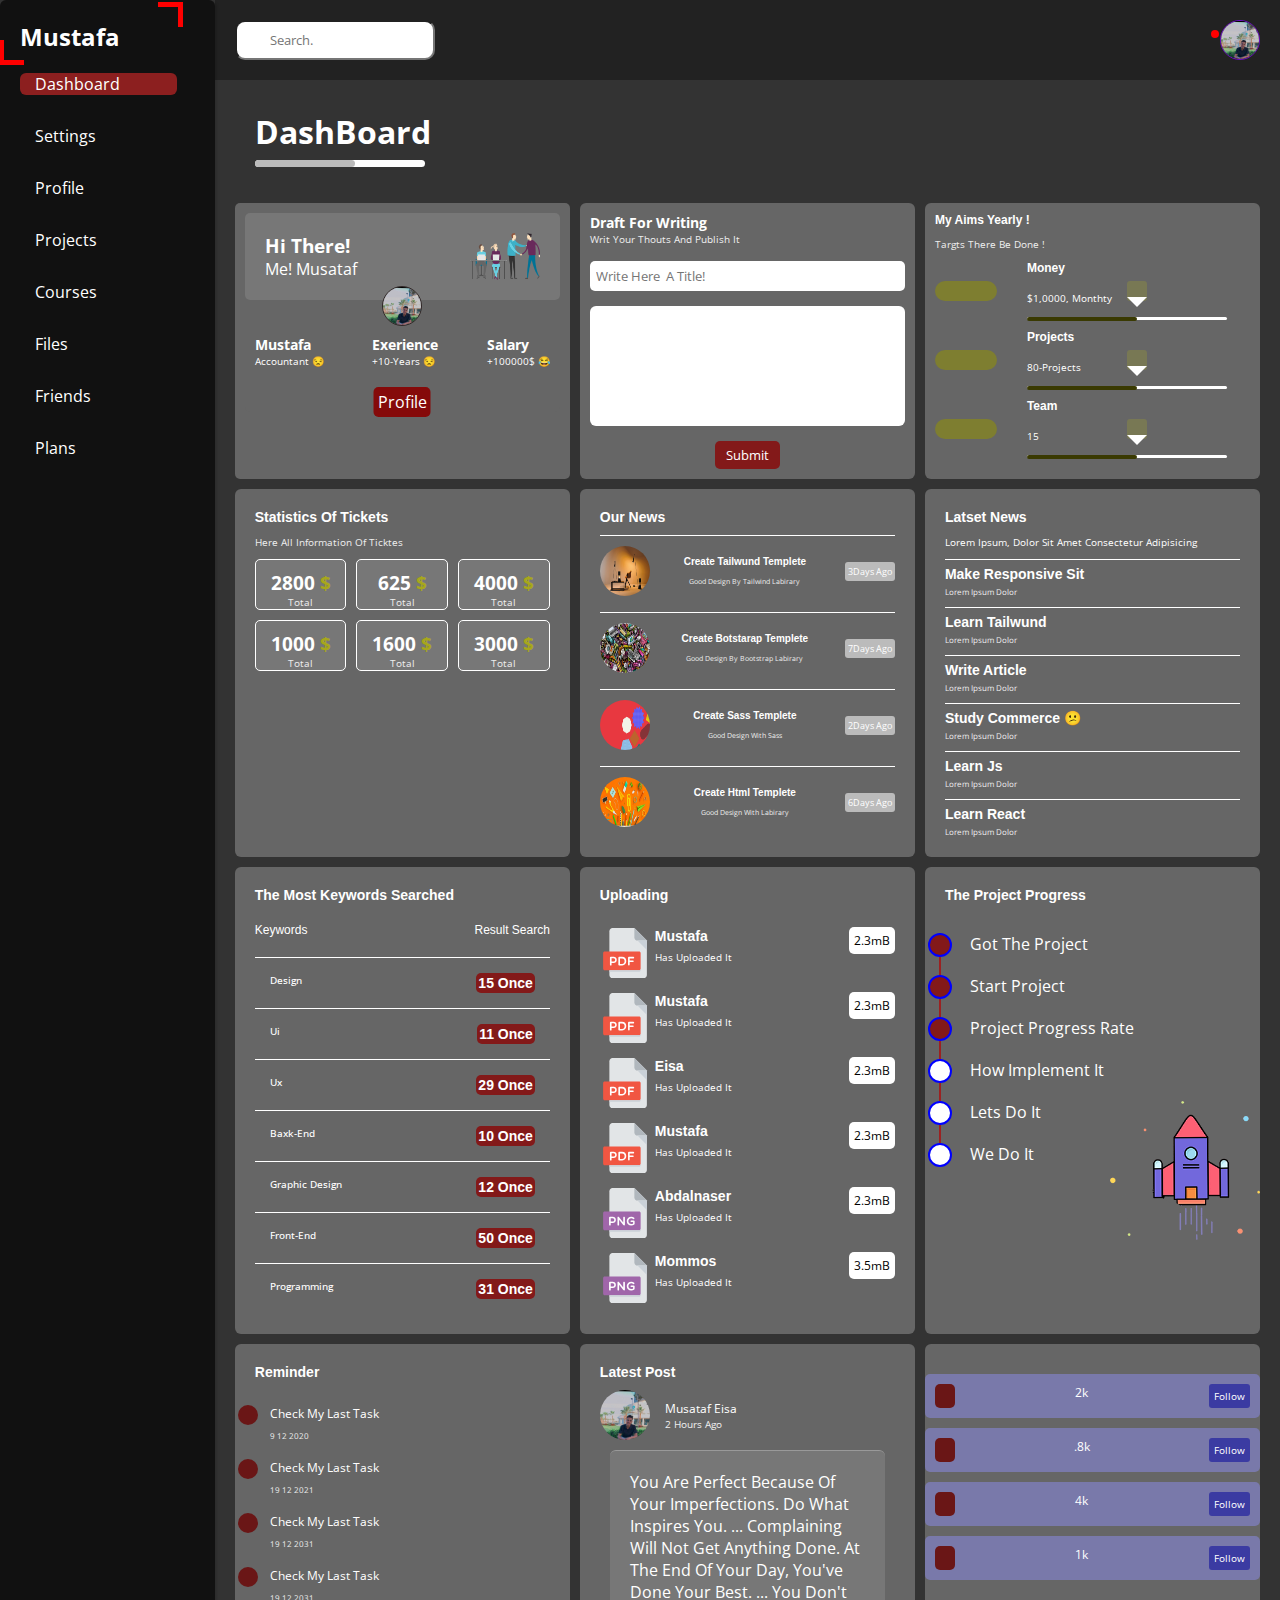
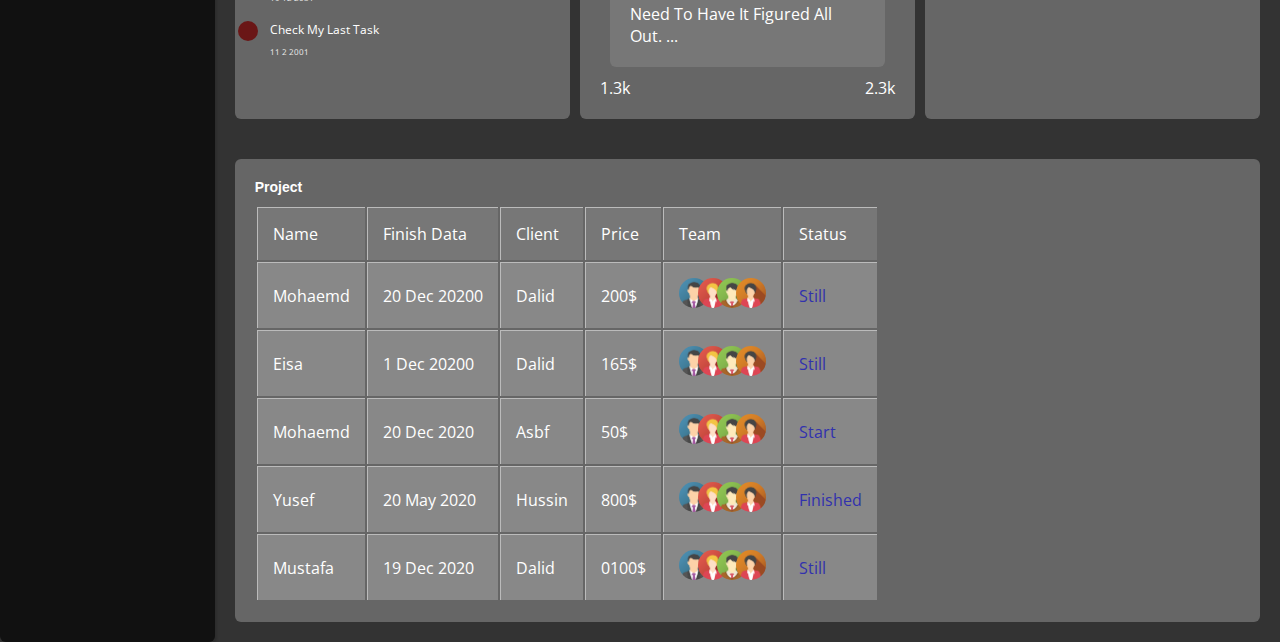
<file: index.html>
<!DOCTYPE html>
<html lang="en">
<head>
    <meta charset="UTF-8">
    <meta http-equiv="X-UA-Compatible" content="IE=edge">
    <meta name="viewport" content="width=device-width, initial-scale=1.0">
    <title>Dashboard</title>
    <link rel="stylesheet" href="https://cdnjs.cloudflare.com/ajax/libs/font-awesome/6.2.1/css/all.min.css" integrity="sha512-MV7K8+y+gLIBoVD59lQIYicR65iaqukzvf/nwasF0nqhPay5w/9lJmVM2hMDcnK1OnMGCdVK+iQrJ7lzPJQd1w==" crossorigin="anonymous" referrerpolicy="no-referrer" />
    <link rel="preconnect" href="https://fonts.googleapis.com">
    <link rel="preconnect" href="https://fonts.gstatic.com" crossorigin><link href="https://fonts.googleapis.com/css2?family=Open+Sans:ital,wght@0,300;0,400;0,500;0,600;0,700;0,800;1,300;1,400;1,500;1,600;1,700;1,800&display=swap" rel="stylesheet">


    <link rel="stylesheet" href="css/master.css">
    <link rel="stylesheet" href="css/style.css">
</head>
<body>
    <div class="main-page">
        <div class="left p-20 rad-6">
            <div class="logo">
                <h2>Mustafa</h2>
            </div>
            <div class="links">
                <ul>
                    <li class="active1">
                        <a href="index.html">
                            <i class="fa-sharp fa-solid fa-table-columns"></i>
                            <span>Dashboard</span>
                        </a>
                    </li>
                    <li class="active">
                        <a href="settings.html">
                            <i class="fa-solid fa-gear"></i>
                            <span>Settings</span>
                        </a>
                    </li>
                    <li class="active">
                        <a href="profile.html">
                            <i class="fa-solid fa-user"></i>
                            <span>Profile</span>
                        </a>
                    </li>
                    <li class="active">
                        <a href="project.html">

                            <i class="fa-solid fa-diagram-project"></i>                    
                                    <span>Projects</span>
                        </a>
                    </li>
                    <li class="active">
                        <a href="courses.html">
                            <i class="fa-brands fa-discourse"></i>                    
                                    <span>Courses</span>
                        </a>
                    </li>
                    <li class="active">
                        <a href="friends.html">
                            <i class="fa-solid fa-file"></i>
                            <span>Files</span>
                        </a>
                    </li>
                    <li class="active">
                        <a href="index.html">
                            <i class="fa-sharp fa-solid fa-user-group"></i>
                            <span>Friends</span>
                        </a>
                    </li>
                    <li class="active">
                        <a href="index.html">
                            <i class="fa-sharp fa-solid fa-sheet-plastic"></i>
                            <span>Plans</span>
                        </a>
                    </li>

                </ul>
            </div>
        </div>
        <!-- content side                                               ........ -->

        <div class="right ">

            <div class="header">
                <div class="content flex-between full-width">
                    <div class="search-section">
                        <input type="text" placeholder=" search.">
                        <i class="fa-sharp fa-solid fa-magnifying-glass"></i>
                    </div>
                    <div class="noti">
                        <i class="fa-solid fa-comment"></i>
                        <img src="./my img.jpg" alt=""  style="width:40px; height:40px; border: radious 5px; border: 1px solid rgb(109, 11, 200); border-radius: 50%;">
                    </div>
                </div>
            </div>
            <div class="h1">
                <h1>DashBoard</h1>
            </div>
            <div class="grid">
                <div class="item-1">
              <div class="welcome-dashboard">
                <div class="welcome-title">
                <h3>hi there!</h3>
                <p>me! Musataf</p>
                </div>
                <img src="./imgs/welcome.png" alt="">
              </div> 
              <div class="inf">
                <div class="item-inf">
                    <h4>mustafa</h4>
                    <span>accountant &#x1F612;</span>
                </div>
                <div class="item-inf">
                    <h4>exerience</h4>
                    <span>+10-years &#x1F612;</span>
                </div>
                <div class="item-inf">
                    <h4>salary</h4>
                    <span>+100000$ &#128514;</span>
                </div>
                <div class="profile-button">
                    <a href="profile.index">Profile</a>
                </div>
                <div class="img">
                    <img src="./my img.jpg" alt="">
                </div>
              </div>
            </div>
            <!--        input      ..texterea                                                 ........................... -->
            <div class="draft">
                <div class="draft-inf">
                    <h3>Draft for writing</h3>
                    <p>writ your thouts and publish it</p>
                </div>
                <div class="input">
                <input type="text"  class="write" placeholder="write here  a title!">
                <textarea name="" ></textarea>




                    <input type="submit" class="submit">
            </div>

            
        </div>
        <div class="targts">
            <h5> My aims yearly !</h5>
            <p>targts there be done !</p>
            <div class="targets-content">
                <div class="target-flex">
                    <div class="icon">
                        <i class="fa-sharp fa-solid fa-dollar-sign"></i>
                    </div>
                    <div class="conten-oficon">
                        <h5 class="mus">money</h5>
                        <span class="span-pad">$1,0000, monthty</span>
                        <span class="level"></span>
                        <span class="level-sup"></span>
                    </div>
                </div >
                <div class="target-flex">
                    <div class="icon">
                        <i class="fa-solid fa-diagram-project"></i>
                    </div>
                    <div class="conten-oficon">
                        <h5 class="mus">projects</h5>
                        <span class="span-pad">80-projects</span>
                        <span class="level"></span>
                        <span class="level-sup"></span>
                    </div>
                </div >
                <div class="target-flex">
                    <div class="icon">
                        <i class="fa-solid fa-user-plus"></i>
                    </div>
                    <div class="conten-oficon">
                        <h5 class="mus">team</h5>
                        <span class="span-pad">15</span>
                        <span class="level"></span>
                        <span class="level-sup"></span>
                    </div>
                </div >
            </div>
        </div>
          <div class="tickets">
            <h5>statistics of tickets</h5>
            <p>here all information of ticktes</p>
            <div class="tickets-grid">
                <div class="ticktes-grid-content">
                    <i class="fa-solid fa-ticket-simple"></i>
                    <h3>2800 <span>$</span></h3>
                    <p>total</p>
                </div>
                <div class="ticktes-grid-content">
                    <i class="fa-solid fa-ticket-simple"></i>
                    <h3>625 <span>$</span></h3>
                    <p>total</p>
                </div>
                <div class="ticktes-grid-content">
                    <i class="fa-solid fa-ticket-simple"></i>
                    <h3>4000 <span>$</span></h3>
                    <p>total</p>
                </div>
                <div class="ticktes-grid-content">
                    <i class="fa-sharp fa-solid fa-plane"></i>
                    <h3>1000 <span>$</span></h3>
                    <p>total</p>
                </div>  <div class="ticktes-grid-content">
                    <i class="fa-solid fa-ticket"></i>
                    <h3>1600 <span>$</span></h3>
                    <p>total</p>
                </div>  <div class="ticktes-grid-content">
                    <i class="fa-solid fa-ticket"></i>
                    <h3>3000 <span>$</span></h3>
                    <p>total</p>
                </div>
                

            </div>
          </div>
          <div class="news">
            <h5>our news</h5>
            <div class="news-grid">
            <div class="news-flex">
                <img src="./imgs/news-01.png" alt="">
                <div class="news-content">
                    <h5>create tailwund templete</h5>
                    <p>good design by tailwind labirary</p>
                </div>
                <span>3Days Ago</span>
            </div>
            <div class="news-flex">
                <img src="./imgs/news-04.png " alt="">
                <div class="news-content">
                    <h5>create botstarap templete</h5>
                    <p>good design by bootstrap labirary</p>
                </div>
                <span>7Days Ago</span>
            </div>
            <div class="news-flex">
                <img src="./imgs/news-03.png" alt="">
                <div class="news-content">
                    <h5>create sass templete</h5>
                    <p>good design with sass</p>
                </div>
                <span>2Days Ago</span>
            </div>
            <div class="news-flex">
                <img src="./imgs/news-02.png" alt="">
                <div class="news-content">
                    <h5>create html templete</h5>
                    <p>good design with labirary</p>
                </div>
                <span>6Days Ago</span>
            </div>
            </div>
          </div>
          <div class="tasks">
            <h5>latset news</h5>
            <p>Lorem ipsum, dolor sit amet consectetur adipisicing</p>
            <div class="tasks-grid">
                <div class="tasks-flex">
                    <div class="tasks-inf">
                        <h5>
                            make responsive sit
                        </h5>
                        <p>Lorem ipsum dolor </p>
                    </div>
                    <i class="fa-sharp fa-solid fa-trash"></i>
                </div>
                <div class="tasks-flex">
                    <div class="tasks-inf">
                        <h5>
                            learn tailwund
                        </h5>
                        <p>Lorem ipsum dolor </p>
                    </div>
                    <i class="fa-sharp fa-solid fa-trash"></i>
                </div>
                <div class="tasks-flex">
                    <div class="tasks-inf">
                        <h5>
                            write article
                        </h5>
                        <p>Lorem ipsum dolor </p>
                    </div>
                    <i class="fa-sharp fa-solid fa-trash"></i>
                </div>
                <div class="tasks-flex">
                    <div class="tasks-inf">
                        <h5>
                            study commerce &#128533;
                        </h5>
                        <p>Lorem ipsum dolor </p>
                    </div>
                    <i class="fa-sharp fa-solid fa-trash"></i>
                </div>
                <div class="tasks-flex">
                    <div class="tasks-inf">
                        <h5>
                        learn js
                        </h5>
                        <p>Lorem ipsum dolor </p>
                    </div>
                    <i class="fa-sharp fa-solid fa-trash"></i>
                </div>
                <div class="tasks-flex">
                    <div class="tasks-inf">
                        <h5>
                              learn react
                        </h5>
                        <p>Lorem ipsum dolor </p>
                    </div>
                    <i class="fa-sharp fa-solid fa-trash"></i>
                </div>

            </div>
          </div>
          <div class="search">
            <h5>
                the most keywords searched
            </h5>
            <div class="search-flex1">
                <span>keywords</span>
                <span>result search</span>
            </div>
            <div class="search-flex2">
                <span>design</span>
                <h5>15 once</h5>
            </div>
            <div class="search-flex2">
                <span>ui</span>
                <h5>11 once</h5>
            </div>
            <div class="search-flex2">
                <span>ux</span>
                <h5>29 once</h5>
            </div>
            <div class="search-flex2">
                <span>baxk-end</span>
                <h5>10 once</h5>
            </div>
            <div class="search-flex2">
                <span>graphic design</span>
                <h5>12 once</h5>
            </div>
            <div class="search-flex2">
                <span>front-end</span>
                <h5>50 once</h5>
            </div>
            <div class="search-flex2">
                <span>programming</span>
                <h5>31 once</h5>
            </div>
          </div>
          <div class="upload">
            <h5>uploading</h5>
            <div class="upload-flex">
            <div class="img-upload">
                <img src="./imgs/pdf.svg" alt="">
                <div>
                <h5>mustafa </h5>
                <span>has uploaded it</span>

                </div>
            </div>

         <div class="spann">
                   <span>2.3mB</span>

        </div>
            </div>
            <div class="upload-flex">
                <div class="img-upload">
                    <img src="./imgs/pdf.svg" alt="">
                    <div>
                    <h5>mustafa </h5>
                    <span>has uploaded it</span>
    
                    </div>
                </div>
    
             <div class="spann">
                       <span>2.3mB</span>
    
            </div>
                </div>
                <div class="upload-flex">
                    <div class="img-upload">
                        <img src="./imgs/pdf.svg" alt="">
                        <div>
                        <h5>Eisa </h5>
                        <span>has uploaded it</span>
        
                        </div>
                    </div>
        
                 <div class="spann">
                           <span>2.3mB</span>
        
                </div>
                    </div>
                    <div class="upload-flex">
                        <div class="img-upload">
                            <img src="./imgs/pdf.svg" alt="">
                            <div>
                            <h5>mustafa </h5>
                            <span>has uploaded it</span>
            
                            </div>
                        </div>
            
                     <div class="spann">
                               <span>2.3mB</span>
            
                    </div>
                        </div>
                        <div class="upload-flex">
                            <div class="img-upload">
                                <img src="./imgs/png.svg" alt="">
                                <div>
                                <h5>abdalnaser </h5>
                                <span>has uploaded it</span>
                
                                </div>
                            </div>
                
                         <div class="spann">
                                   <span>2.3mB</span>
                
                        </div>
                            </div>
                            <div class="upload-flex">
                                <div class="img-upload">
                                    <img src="./imgs/png.svg" alt="">
                                    <div>
                                    <h5>mommos</h5>
                                    <span>has uploaded it</span>
                    
                                    </div>
                                </div>
                    
                             <div class="spann">
                                       <span>3.5mB</span>
                    
                            </div>
                                </div>
          </div>
          <!-- .................................................. -->
          <div class="project">
            <h5>the project progress</h5>
            <ul>
                <li class="current">got the project</li>
                <li class="current">start project</li>
                <li class="current">project progress rate</li>
                <li class="done">how implement it</li>
                <li class="done">lets do it</li>
                <li class="done">we do it</li>

            </ul>
            <img src="./imgs/project.png" alt="">
          </div>
          <div class="reminder">
            <h5>reminder</h5>
            <ul>
                <li>
                       <span class="reminder-span"></span>
                       <div>
                        <p>check my last task</p>
                        <span>9 12 2020</span>
                       </div>
            </li>
            <li>
                <span class="reminder-span"></span>
                <div>
                 <p>check my last task</p>
                 <span>19 12 2021</span>
                </div>
     </li>
     <li>
        <span class="reminder-span"></span>
        <div>
         <p>check my last task</p>
         <span>19 12 2031</span>
        </div>
</li>
<li>
    <span class="reminder-span"></span>
    <div>
     <p>check my last task</p>
     <span>19 12 2031</span>
    </div>
</li>
<li>
    <span class="reminder-span"></span>
    <div>
     <p>check my last task</p>
     <span>11 2 2001</span>
    </div>
</li>

        </ul>
          </div>
          <div class="post">
            <h5>latest post</h5>
            <div class="post-head">
                <img src="./my img.jpg" alt="">
                <div class="post-inf">
                    <span>Musataf Eisa</span>
                    <p> 2 hours ago</p>
                </div>
            </div>
            <p class="post-pargraph">
                You are perfect because of your imperfections.
Do what inspires you. ...
Complaining will not get anything done.
At the end of your day, you've done your best. ...
You don't need to have it figured all out. ... 
            </p>
            <div class=" gray-background">
             <div>
                <i class="fa-solid fa-heart"></i>
                <span>1.3k</span>
             </div>
             <div>
                <i class="fa-solid fa-comment"></i>
                <span>2.3k</span>
             </div>
            </div>
          </div>
          <div class="media">
            <div class="item facebook">
                <i class="fa-brands fa-facebook"></i>
                <span>2k</span>
                <a href="#">follow</a>
            </div>
            <div class="item facebook">
                <i class="fa-brands fa-twitter"></i>
                <span>.8k</span>
                <a href="#">follow</a>
            </div>
            <div class="item facebook">
                <i class="fa-brands fa-youtube"></i>
                <span>4k</span>
                <a href="#">follow</a>
            </div>
            <div class="item facebook">
                <i class="fa-brands fa-linkedin"></i>
                <span>1k</span>
                <a href="#">follow</a>
            </div>
          </div>
          
    </div>
    <!-- table -->
    <div class="project-table">
        <h5>project</h5>
        <table>
            <thead>
                <tr>
                    <td>name</td>
                    <td>finish data</td>
                    <td>client</td>
                    <td>price</td>
                    <td>team</td>
                    <td>status</td>

                </tr>
            </thead>
            <tbody>
                <tr>
                    <td>mohaemd</td>
                    <td>20 dec 20200</td>
                    <td>dalid</td>
                    <td>200$</td>
                    <td>
                        <img src="./imgs/team-01.png" alt="">
                        <img src="./imgs/team-05.png" alt="">
                        <img src="./imgs/team-03.png" alt="">
                        <img src="./imgs/team-04.png" alt="">
                    </td>
                    <td class="stauts"> still</td>
                </tr>
                <tr>
                    <td>Eisa</td>
                    <td>1 dec 20200</td>
                    <td>dalid</td>
                    <td>165$</td>
                    <td >
                        <img src="./imgs/team-01.png" alt="">
                        <img src="./imgs/team-05.png" alt="">
                        <img src="./imgs/team-03.png" alt="">
                        <img src="./imgs/team-04.png" alt="">
                    </td>
                    <td class="stauts"> still</td>
                </tr>
                <tr>
                    <td>mohaemd</td>
                    <td>20 dec 2020</td>
                    <td>asbf</td>
                    <td>50$</td>
                    <td>
                        <img src="./imgs/team-01.png" alt="">
                        <img src="./imgs/team-05.png" alt="">
                        <img src="./imgs/team-03.png" alt="">
                        <img src="./imgs/team-04.png" alt="">
                    </td>
                    <td class="stauts"> start</td>
                </tr>
                <tr>
                    <td>yusef</td>
                    <td>20 may 2020</td>
                    <td>hussin</td>
                    <td>800$</td>
                    <td>
                        <img src="./imgs/team-01.png" alt="">
                        <img src="./imgs/team-05.png" alt="">
                        <img src="./imgs/team-03.png" alt="">
                        <img src="./imgs/team-04.png" alt="">
                    </td>
                    <td class="stauts"> finished</td>
                </tr>
                <tr>
                    <td>mustafa</td>
                    <td>19 dec 2020</td>
                    <td>dalid</td>
                    <td>0100$</td>
                    <td>
                        <img src="./imgs/team-01.png" alt="">
                        <img src="./imgs/team-05.png" alt="">
                        <img src="./imgs/team-03.png" alt="">
                        <img src="./imgs/team-04.png" alt="">
                    </td>
                    <td class="stauts"> still</td>
                </tr>
            </tbody>
        </table>
    </div>
        </div>
</body>
</html>
</file>
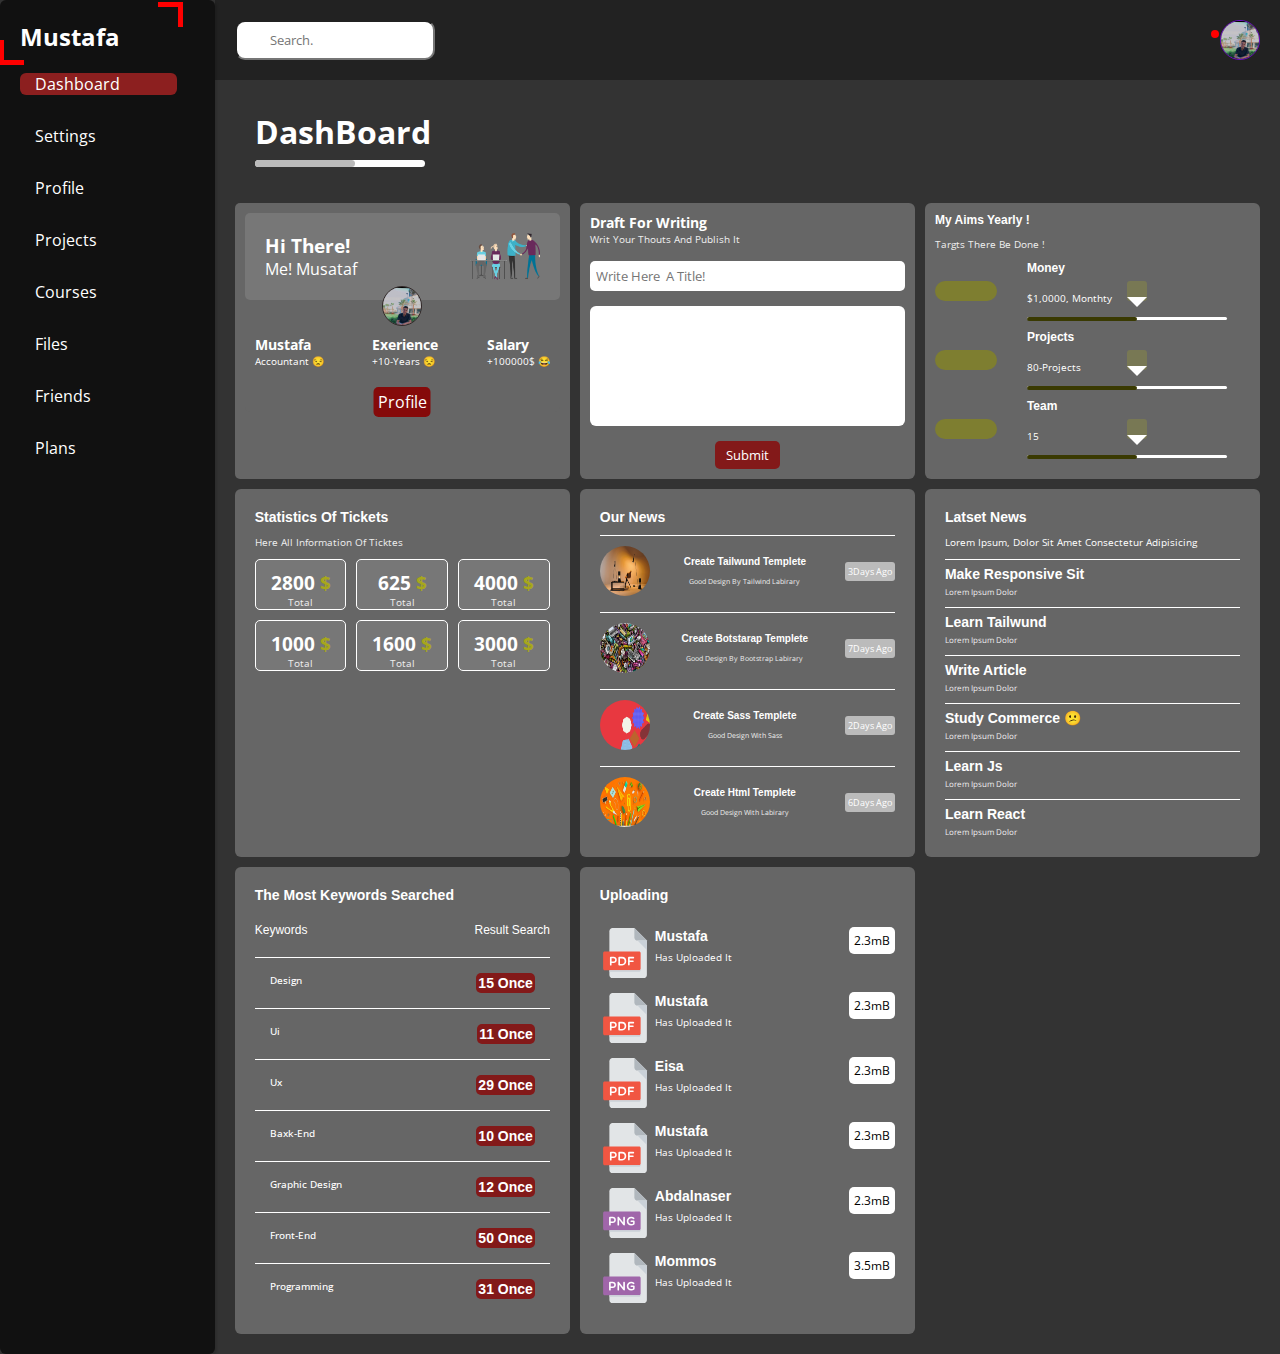
<file: dash-bord/index.html>
<!DOCTYPE html>
<html lang="en">
<head>
    <meta charset="UTF-8">
    <meta http-equiv="X-UA-Compatible" content="IE=edge">
    <meta name="viewport" content="width=device-width, initial-scale=1.0">
    <title>Dashboard</title>
    <link rel="stylesheet" href="https://cdnjs.cloudflare.com/ajax/libs/font-awesome/6.2.1/css/all.min.css" integrity="sha512-MV7K8+y+gLIBoVD59lQIYicR65iaqukzvf/nwasF0nqhPay5w/9lJmVM2hMDcnK1OnMGCdVK+iQrJ7lzPJQd1w==" crossorigin="anonymous" referrerpolicy="no-referrer" />
    <link rel="preconnect" href="https://fonts.googleapis.com">
    <link rel="preconnect" href="https://fonts.gstatic.com" crossorigin><link href="https://fonts.googleapis.com/css2?family=Open+Sans:ital,wght@0,300;0,400;0,500;0,600;0,700;0,800;1,300;1,400;1,500;1,600;1,700;1,800&display=swap" rel="stylesheet">


    <link rel="stylesheet" href="css/master.css">
    <link rel="stylesheet" href="css/style.css">
</head>
<body>
    <div class="main-page">
        <div class="left p-20 rad-6">
            <div class="logo">
                <h2>Mustafa</h2>
            </div>
            <div class="links">
                <ul>
                    <li class="active1">
                        <a href="index.html">
                            <i class="fa-sharp fa-solid fa-table-columns"></i>
                            <span>Dashboard</span>
                        </a>
                    </li>
                    <li class="active">
                        <a href="index.html">
                            <i class="fa-solid fa-gear"></i>
                            <span>Settings</span>
                        </a>
                    </li>
                    <li class="active">
                        <a href="index.html">
                            <i class="fa-solid fa-user"></i>
                            <span>Profile</span>
                        </a>
                    </li>
                    <li class="active">
                        <a href="index.html">

                            <i class="fa-solid fa-diagram-project"></i>                    
                                    <span>Projects</span>
                        </a>
                    </li>
                    <li class="active">
                        <a href="index.html">
                            <i class="fa-brands fa-discourse"></i>                    
                                    <span>Courses</span>
                        </a>
                    </li>
                    <li class="active">
                        <a href="index.html">
                            <i class="fa-solid fa-file"></i>
                            <span>Files</span>
                        </a>
                    </li>
                    <li class="active">
                        <a href="index.html">
                            <i class="fa-sharp fa-solid fa-user-group"></i>
                            <span>Friends</span>
                        </a>
                    </li>
                    <li class="active">
                        <a href="index.html">
                            <i class="fa-sharp fa-solid fa-sheet-plastic"></i>
                            <span>Plans</span>
                        </a>
                    </li>

                </ul>
            </div>
        </div>
        <!-- content side                                               ........ -->

        <div class="right ">

            <div class="header">
                <div class="content flex-between full-width">
                    <div class="search-section">
                        <input type="text" placeholder=" search.">
                        <i class="fa-sharp fa-solid fa-magnifying-glass"></i>
                    </div>
                    <div class="noti">
                        <i class="fa-solid fa-comment"></i>
                        <img src="./my img.jpg" alt=""  style="width:40px; height:40px; border: radious 5px; border: 1px solid rgb(109, 11, 200); border-radius: 50%;">
                    </div>
                </div>
            </div>
            <div class="h1">
                <h1>DashBoard</h1>
            </div>
            <div class="grid">
                <div class="item-1">
              <div class="welcome-dashboard">
                <div class="welcome-title">
                <h3>hi there!</h3>
                <p>me! Musataf</p>
                </div>
                <img src="./imgs/welcome.png" alt="">
              </div> 
              <div class="inf">
                <div class="item-inf">
                    <h4>mustafa</h4>
                    <span>accountant &#x1F612;</span>
                </div>
                <div class="item-inf">
                    <h4>exerience</h4>
                    <span>+10-years &#x1F612;</span>
                </div>
                <div class="item-inf">
                    <h4>salary</h4>
                    <span>+100000$ &#128514;</span>
                </div>
                <div class="profile-button">
                    <a href="profile.index">Profile</a>
                </div>
                <div class="img">
                    <img src="./my img.jpg" alt="">
                </div>
              </div>
            </div>
            <!--        input      ..texterea                                                 ........................... -->
            <div class="draft">
                <div class="draft-inf">
                    <h3>Draft for writing</h3>
                    <p>writ your thouts and publish it</p>
                </div>
                <div class="input">
                <input type="text"  class="write" placeholder="write here  a title!">
                <textarea name="" ></textarea>




                    <input type="submit" class="submit">
            </div>

            
        </div>
        <div class="targts">
            <h5> My aims yearly !</h5>
            <p>targts there be done !</p>
            <div class="targets-content">
                <div class="target-flex">
                    <div class="icon">
                        <i class="fa-sharp fa-solid fa-dollar-sign"></i>
                    </div>
                    <div class="conten-oficon">
                        <h5 class="mus">money</h5>
                        <span class="span-pad">$1,0000, monthty</span>
                        <span class="level"></span>
                        <span class="level-sup"></span>
                    </div>
                </div >
                <div class="target-flex">
                    <div class="icon">
                        <i class="fa-solid fa-diagram-project"></i>
                    </div>
                    <div class="conten-oficon">
                        <h5 class="mus">projects</h5>
                        <span class="span-pad">80-projects</span>
                        <span class="level"></span>
                        <span class="level-sup"></span>
                    </div>
                </div >
                <div class="target-flex">
                    <div class="icon">
                        <i class="fa-solid fa-user-plus"></i>
                    </div>
                    <div class="conten-oficon">
                        <h5 class="mus">team</h5>
                        <span class="span-pad">15</span>
                        <span class="level"></span>
                        <span class="level-sup"></span>
                    </div>
                </div >
            </div>
        </div>
          <div class="tickets">
            <h5>statistics of tickets</h5>
            <p>here all information of ticktes</p>
            <div class="tickets-grid">
                <div class="ticktes-grid-content">
                    <i class="fa-solid fa-ticket-simple"></i>
                    <h3>2800 <span>$</span></h3>
                    <p>total</p>
                </div>
                <div class="ticktes-grid-content">
                    <i class="fa-solid fa-ticket-simple"></i>
                    <h3>625 <span>$</span></h3>
                    <p>total</p>
                </div>
                <div class="ticktes-grid-content">
                    <i class="fa-solid fa-ticket-simple"></i>
                    <h3>4000 <span>$</span></h3>
                    <p>total</p>
                </div>
                <div class="ticktes-grid-content">
                    <i class="fa-sharp fa-solid fa-plane"></i>
                    <h3>1000 <span>$</span></h3>
                    <p>total</p>
                </div>  <div class="ticktes-grid-content">
                    <i class="fa-solid fa-ticket"></i>
                    <h3>1600 <span>$</span></h3>
                    <p>total</p>
                </div>  <div class="ticktes-grid-content">
                    <i class="fa-solid fa-ticket"></i>
                    <h3>3000 <span>$</span></h3>
                    <p>total</p>
                </div>
                

            </div>
          </div>
          <div class="news">
            <h5>our news</h5>
            <div class="news-grid">
            <div class="news-flex">
                <img src="./imgs/news-01.png" alt="">
                <div class="news-content">
                    <h5>create tailwund templete</h5>
                    <p>good design by tailwind labirary</p>
                </div>
                <span>3Days Ago</span>
            </div>
            <div class="news-flex">
                <img src="./imgs/news-04.png " alt="">
                <div class="news-content">
                    <h5>create botstarap templete</h5>
                    <p>good design by bootstrap labirary</p>
                </div>
                <span>7Days Ago</span>
            </div>
            <div class="news-flex">
                <img src="./imgs/news-03.png" alt="">
                <div class="news-content">
                    <h5>create sass templete</h5>
                    <p>good design with sass</p>
                </div>
                <span>2Days Ago</span>
            </div>
            <div class="news-flex">
                <img src="./imgs/news-02.png" alt="">
                <div class="news-content">
                    <h5>create html templete</h5>
                    <p>good design with labirary</p>
                </div>
                <span>6Days Ago</span>
            </div>
            </div>
          </div>
          <div class="tasks">
            <h5>latset news</h5>
            <p>Lorem ipsum, dolor sit amet consectetur adipisicing</p>
            <div class="tasks-grid">
                <div class="tasks-flex">
                    <div class="tasks-inf">
                        <h5>
                            make responsive sit
                        </h5>
                        <p>Lorem ipsum dolor </p>
                    </div>
                    <i class="fa-sharp fa-solid fa-trash"></i>
                </div>
                <div class="tasks-flex">
                    <div class="tasks-inf">
                        <h5>
                            learn tailwund
                        </h5>
                        <p>Lorem ipsum dolor </p>
                    </div>
                    <i class="fa-sharp fa-solid fa-trash"></i>
                </div>
                <div class="tasks-flex">
                    <div class="tasks-inf">
                        <h5>
                            write article
                        </h5>
                        <p>Lorem ipsum dolor </p>
                    </div>
                    <i class="fa-sharp fa-solid fa-trash"></i>
                </div>
                <div class="tasks-flex">
                    <div class="tasks-inf">
                        <h5>
                            study commerce &#128533;
                        </h5>
                        <p>Lorem ipsum dolor </p>
                    </div>
                    <i class="fa-sharp fa-solid fa-trash"></i>
                </div>
                <div class="tasks-flex">
                    <div class="tasks-inf">
                        <h5>
                        learn js
                        </h5>
                        <p>Lorem ipsum dolor </p>
                    </div>
                    <i class="fa-sharp fa-solid fa-trash"></i>
                </div>
                <div class="tasks-flex">
                    <div class="tasks-inf">
                        <h5>
                              learn react
                        </h5>
                        <p>Lorem ipsum dolor </p>
                    </div>
                    <i class="fa-sharp fa-solid fa-trash"></i>
                </div>

            </div>
          </div>
          <div class="search">
            <h5>
                the most keywords searched
            </h5>
            <div class="search-flex1">
                <span>keywords</span>
                <span>result search</span>
            </div>
            <div class="search-flex2">
                <span>design</span>
                <h5>15 once</h5>
            </div>
            <div class="search-flex2">
                <span>ui</span>
                <h5>11 once</h5>
            </div>
            <div class="search-flex2">
                <span>ux</span>
                <h5>29 once</h5>
            </div>
            <div class="search-flex2">
                <span>baxk-end</span>
                <h5>10 once</h5>
            </div>
            <div class="search-flex2">
                <span>graphic design</span>
                <h5>12 once</h5>
            </div>
            <div class="search-flex2">
                <span>front-end</span>
                <h5>50 once</h5>
            </div>
            <div class="search-flex2">
                <span>programming</span>
                <h5>31 once</h5>
            </div>
          </div>
          <div class="upload">
            <h5>uploading</h5>
            <div class="upload-flex">
            <div class="img-upload">
                <img src="./imgs/pdf.svg" alt="">
                <div>
                <h5>mustafa </h5>
                <span>has uploaded it</span>

                </div>
            </div>

         <div class="spann">
                   <span>2.3mB</span>

        </div>
            </div>
            <div class="upload-flex">
                <div class="img-upload">
                    <img src="./imgs/pdf.svg" alt="">
                    <div>
                    <h5>mustafa </h5>
                    <span>has uploaded it</span>
    
                    </div>
                </div>
    
             <div class="spann">
                       <span>2.3mB</span>
    
            </div>
                </div>
                <div class="upload-flex">
                    <div class="img-upload">
                        <img src="./imgs/pdf.svg" alt="">
                        <div>
                        <h5>Eisa </h5>
                        <span>has uploaded it</span>
        
                        </div>
                    </div>
        
                 <div class="spann">
                           <span>2.3mB</span>
        
                </div>
                    </div>
                    <div class="upload-flex">
                        <div class="img-upload">
                            <img src="./imgs/pdf.svg" alt="">
                            <div>
                            <h5>mustafa </h5>
                            <span>has uploaded it</span>
            
                            </div>
                        </div>
            
                     <div class="spann">
                               <span>2.3mB</span>
            
                    </div>
                        </div>
                        <div class="upload-flex">
                            <div class="img-upload">
                                <img src="./imgs/png.svg" alt="">
                                <div>
                                <h5>abdalnaser </h5>
                                <span>has uploaded it</span>
                
                                </div>
                            </div>
                
                         <div class="spann">
                                   <span>2.3mB</span>
                
                        </div>
                            </div>
                            <div class="upload-flex">
                                <div class="img-upload">
                                    <img src="./imgs/png.svg" alt="">
                                    <div>
                                    <h5>mommos</h5>
                                    <span>has uploaded it</span>
                    
                                    </div>
                                </div>
                    
                             <div class="spann">
                                       <span>3.5mB</span>
                    
                            </div>
                                </div>
          </div>
    </div>
        </div>
</body>
</html>
</file>
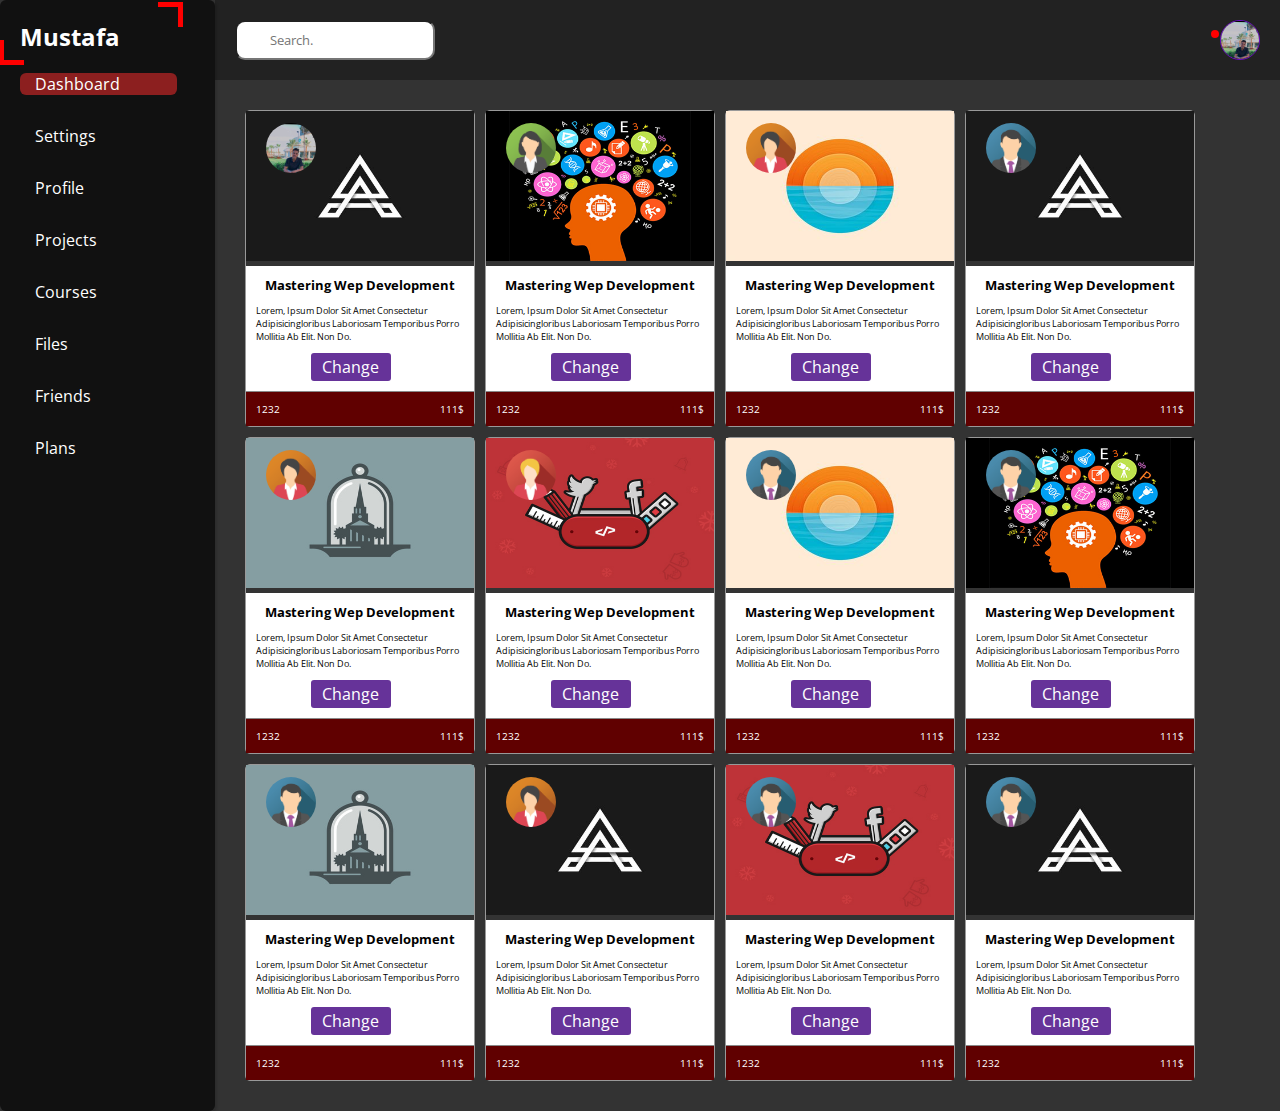
<file: courses.html>
<!DOCTYPE html>
<html lang="en">
<head>
    <meta charset="UTF-8">
    <meta http-equiv="X-UA-Compatible" content="IE=edge">
    <meta name="viewport" content="width=device-width, initial-scale=1.0">
    <title>Dashboard</title>
    <link rel="stylesheet" href="https://cdnjs.cloudflare.com/ajax/libs/font-awesome/6.2.1/css/all.min.css" integrity="sha512-MV7K8+y+gLIBoVD59lQIYicR65iaqukzvf/nwasF0nqhPay5w/9lJmVM2hMDcnK1OnMGCdVK+iQrJ7lzPJQd1w==" crossorigin="anonymous" referrerpolicy="no-referrer" />
    <link rel="preconnect" href="https://fonts.googleapis.com">
    <link rel="preconnect" href="https://fonts.gstatic.com" crossorigin><link href="https://fonts.googleapis.com/css2?family=Open+Sans:ital,wght@0,300;0,400;0,500;0,600;0,700;0,800;1,300;1,400;1,500;1,600;1,700;1,800&display=swap" rel="stylesheet">


    <link rel="stylesheet" href="css/master.css">
    <link rel="stylesheet" href="./css/courses.css">
</head>
<body>
    <div class="main-page">
        <div class="left p-20 rad-6">
            <div class="logo">
                <h2>Mustafa</h2>
            </div>
            <div class="links">
                <ul>
                    <li class="active1">
                        <a href="index.html">
                            <i class="fa-sharp fa-solid fa-table-columns"></i>
                            <span>Dashboard</span>
                        </a>
                    </li>
                    <li class="active">
                        <a href="index.html">
                            <i class="fa-solid fa-gear"></i>
                            <span>Settings</span>
                        </a>
                    </li>
                    <li class="active">
                        <a href="index.html">
                            <i class="fa-solid fa-user"></i>
                            <span>Profile</span>
                        </a>
                    </li>
                    <li class="active">
                        <a href="index.html">

                            <i class="fa-solid fa-diagram-project"></i>                    
                                    <span>Projects</span>
                        </a>
                    </li>
                    <li class="active">
                        <a href="index.html">
                            <i class="fa-brands fa-discourse"></i>                    
                                    <span>Courses</span>
                        </a>
                    </li>
                    <li class="active">
                        <a href="index.html">
                            <i class="fa-solid fa-file"></i>
                            <span>Files</span>
                        </a>
                    </li>
                    <li class="active">
                        <a href="index.html">
                            <i class="fa-sharp fa-solid fa-user-group"></i>
                            <span>Friends</span>
                        </a>
                    </li>
                    <li class="active">
                        <a href="index.html">
                            <i class="fa-sharp fa-solid fa-sheet-plastic"></i>
                            <span>Plans</span>
                        </a>
                    </li>

                </ul>
            </div>
        </div>
        <!-- content side                                               ........ -->

        <div class="right ">

            <div class="header">
                <div class="content flex-between full-width">
                    <div class="search-section">
                        <input type="text" placeholder=" search.">
                        <i class="fa-sharp fa-solid fa-magnifying-glass"></i>
                    </div>
                    <div class="noti">
                        <i class="fa-solid fa-comment"></i>
                        <img src="./my img.jpg" alt=""  style="width:40px; height:40px; border: radious 5px; border: 1px solid rgb(109, 11, 200); border-radius: 50%;">
                    </div>
                </div>
            </div>
             

            <div class="courses">
                <div class="courses-item">
                    <div class="courses-item-img">
                        <img src="./imgs/course-01.jpg" alt="" class="stp">
                        <img src="./my img.jpg" alt="" class="abs">
                    </div>
                    <div class="courses-item-inf">
                        <h5>mastering wep development</h5>
                        <p>Lorem, ipsum dolor sit amet consectetur adipisicingloribus laboriosam temporibus porro mollitia ab elit. Non do.</p>
                         <a href="#">change</a>
                    </div>
                    <div class="courses-item-level">
                          <span>
                            <i class="fa-solid fa-user"></i>
                            1232
                          </span>
                          <span> 
                            111$
                          </span>
                    </div>
                </div>
                <div class="courses-item">
                    <div class="courses-item-img">
                        <img src="./imgs/course-02.jpg" alt="" class="stp">
                        <img src="./imgs/team-02.png" alt="" class="abs">
                    </div>
                    <div class="courses-item-inf">
                        <h5>mastering wep development</h5>
                        <p>Lorem, ipsum dolor sit amet consectetur adipisicingloribus laboriosam temporibus porro mollitia ab elit. Non do.</p>
                         <a href="#">change</a>
                    </div>
                    <div class="courses-item-level">
                          <span>
                            <i class="fa-solid fa-user"></i>
                            1232
                          </span>
                          <span> 
                            111$
                          </span>
                    </div>
                </div>
                <div class="courses-item">
                    <div class="courses-item-img">
                        <img src="./imgs/course-03.jpg" alt="" class="stp">
                        <img src="./imgs/team-04.png" alt="" class="abs">
                    </div>
                    <div class="courses-item-inf">
                        <h5>mastering wep development</h5>
                        <p>Lorem, ipsum dolor sit amet consectetur adipisicingloribus laboriosam temporibus porro mollitia ab elit. Non do.</p>
                         <a href="#">change</a>
                    </div>
                    <div class="courses-item-level">
                          <span>
                            <i class="fa-solid fa-user"></i>
                            1232
                          </span>
                          <span> 
                            111$
                          </span>
                    </div>
                </div>
                <div class="courses-item">
                    <div class="courses-item-img">
                        <img src="./imgs/course-01.jpg" alt="" class="stp">
                        <img src="./imgs/team-01.png" alt="" class="abs">
                    </div>
                    <div class="courses-item-inf">
                        <h5>mastering wep development</h5>
                        <p>Lorem, ipsum dolor sit amet consectetur adipisicingloribus laboriosam temporibus porro mollitia ab elit. Non do.</p>
                         <a href="#">change</a>
                    </div>
                    <div class="courses-item-level">
                          <span>
                            <i class="fa-solid fa-user"></i>
                            1232
                          </span>
                          <span> 
                            111$
                          </span>
                    </div>
                </div>
                <div class="courses-item">
                    <div class="courses-item-img">
                        <img src="./imgs/course-04.jpg" alt="" class="stp">
                        <img src="./imgs/team-04.png" alt="" class="abs">
                    </div>
                    <div class="courses-item-inf">
                        <h5>mastering wep development</h5>
                        <p>Lorem, ipsum dolor sit amet consectetur adipisicingloribus laboriosam temporibus porro mollitia ab elit. Non do.</p>
                         <a href="#">change</a>
                    </div>
                    <div class="courses-item-level">
                          <span>
                            <i class="fa-solid fa-user"></i>
                            1232
                          </span>
                          <span> 
                            111$
                          </span>
                    </div>
                </div>
                <div class="courses-item">
                    <div class="courses-item-img">
                        <img src="./imgs/course-05.jpg" alt="" class="stp">
                        <img src="./imgs/team-05.png" alt="" class="abs">
                    </div>
                    <div class="courses-item-inf">
                        <h5>mastering wep development</h5>
                        <p>Lorem, ipsum dolor sit amet consectetur adipisicingloribus laboriosam temporibus porro mollitia ab elit. Non do.</p>
                         <a href="#">change</a>
                    </div>
                    <div class="courses-item-level">
                          <span>
                            <i class="fa-solid fa-user"></i>
                            1232
                          </span>
                          <span> 
                            111$
                          </span>
                    </div>
                </div>
                <div class="courses-item">
                    <div class="courses-item-img">
                        <img src="./imgs/course-03.jpg" alt="" class="stp">
                        <img src="./imgs/team-01.png" alt="" class="abs">
                    </div>
                    <div class="courses-item-inf">
                        <h5>mastering wep development</h5>
                        <p>Lorem, ipsum dolor sit amet consectetur adipisicingloribus laboriosam temporibus porro mollitia ab elit. Non do.</p>
                         <a href="#">change</a>
                    </div>
                    <div class="courses-item-level">
                          <span>
                            <i class="fa-solid fa-user"></i>
                            1232
                          </span>
                          <span> 
                            111$
                          </span>
                    </div>
                </div>
                <div class="courses-item">
                    <div class="courses-item-img">
                        <img src="./imgs/course-02.jpg" alt="" class="stp">
                        <img src="./imgs/team-01.png" alt="" class="abs">
                    </div>
                    <div class="courses-item-inf">
                        <h5>mastering wep development</h5>
                        <p>Lorem, ipsum dolor sit amet consectetur adipisicingloribus laboriosam temporibus porro mollitia ab elit. Non do.</p>
                         <a href="#">change</a>
                    </div>
                    <div class="courses-item-level">
                          <span>
                            <i class="fa-solid fa-user"></i>
                            1232
                          </span>
                          <span> 
                            111$
                          </span>
                    </div>
                </div>
                <div class="courses-item">
                    <div class="courses-item-img">
                        <img src="./imgs/course-04.jpg" alt="" class="stp">
                        <img src="./imgs/team-01.png" alt="" class="abs">
                    </div>
                    <div class="courses-item-inf">
                        <h5>mastering wep development</h5>
                        <p>Lorem, ipsum dolor sit amet consectetur adipisicingloribus laboriosam temporibus porro mollitia ab elit. Non do.</p>
                         <a href="#">change</a>
                    </div>
                    <div class="courses-item-level">
                          <span>
                            <i class="fa-solid fa-user"></i>
                            1232
                          </span>
                          <span> 
                            111$
                          </span>
                    </div>
                </div>
                <div class="courses-item">
                    <div class="courses-item-img">
                        <img src="./imgs/course-01.jpg" alt="" class="stp">
                        <img src="./imgs/team-04.png" alt="" class="abs">
                    </div>
                    <div class="courses-item-inf">
                        <h5>mastering wep development</h5>
                        <p>Lorem, ipsum dolor sit amet consectetur adipisicingloribus laboriosam temporibus porro mollitia ab elit. Non do.</p>
                         <a href="#">change</a>
                    </div>
                    <div class="courses-item-level">
                          <span>
                            <i class="fa-solid fa-user"></i>
                            1232
                          </span>
                          <span> 
                            111$
                          </span>
                    </div>
                </div>
                <div class="courses-item">
                    <div class="courses-item-img">
                        <img src="./imgs/course-05.jpg" alt="" class="stp">
                        <img src="./imgs/team-01.png" alt="" class="abs">
                    </div>
                    <div class="courses-item-inf">
                        <h5>mastering wep development</h5>
                        <p>Lorem, ipsum dolor sit amet consectetur adipisicingloribus laboriosam temporibus porro mollitia ab elit. Non do.</p>
                         <a href="#">change</a>
                    </div>
                    <div class="courses-item-level">
                          <span>
                            <i class="fa-solid fa-user"></i>
                            1232
                          </span>
                          <span> 
                            111$
                          </span>
                    </div>
                </div>
                <div class="courses-item">
                    <div class="courses-item-img">
                        <img src="./imgs/course-01.jpg" alt="" class="stp">
                        <img src="./imgs/team-01.png" alt="" class="abs">
                    </div>
                    <div class="courses-item-inf">
                        <h5>mastering wep development</h5>
                        <p>Lorem, ipsum dolor sit amet consectetur adipisicingloribus laboriosam temporibus porro mollitia ab elit. Non do.</p>
                         <a href="#">change</a>
                    </div>
                    <div class="courses-item-level">
                          <span>
                            <i class="fa-solid fa-user"></i>
                            1232
                          </span>
                          <span> 
                            111$
                          </span>
                    </div>
                </div>
            </div>
        </div>
</file>
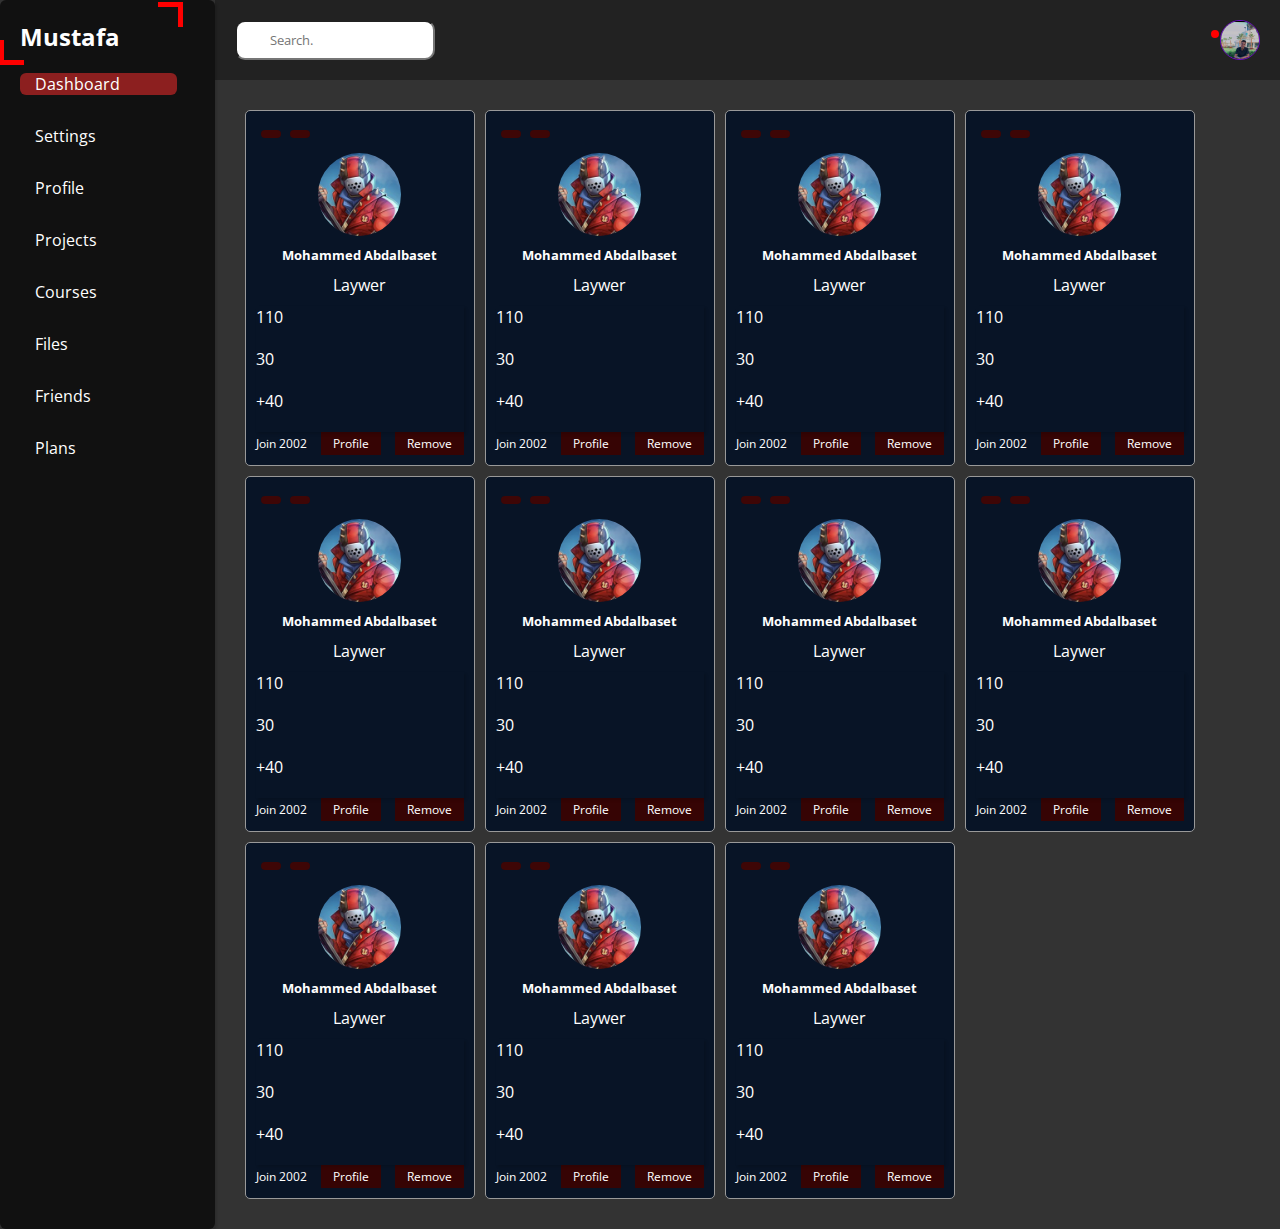
<file: friends.html>
<!DOCTYPE html>
<html lang="en">
<head>
    <meta charset="UTF-8">
    <meta http-equiv="X-UA-Compatible" content="IE=edge">
    <meta name="viewport" content="width=device-width, initial-scale=1.0">
    <title>Dashboard</title>
    <link rel="stylesheet" href="https://cdnjs.cloudflare.com/ajax/libs/font-awesome/6.2.1/css/all.min.css" integrity="sha512-MV7K8+y+gLIBoVD59lQIYicR65iaqukzvf/nwasF0nqhPay5w/9lJmVM2hMDcnK1OnMGCdVK+iQrJ7lzPJQd1w==" crossorigin="anonymous" referrerpolicy="no-referrer" />
    <link rel="preconnect" href="https://fonts.googleapis.com">
    <link rel="preconnect" href="https://fonts.gstatic.com" crossorigin><link href="https://fonts.googleapis.com/css2?family=Open+Sans:ital,wght@0,300;0,400;0,500;0,600;0,700;0,800;1,300;1,400;1,500;1,600;1,700;1,800&display=swap" rel="stylesheet">


    <link rel="stylesheet" href="css/master.css">
    <link rel="stylesheet" href="./css/friends.css">
</head>
<body>
    <div class="main-page">
        <div class="left p-20 rad-6">
            <div class="logo">
                <h2>Mustafa</h2>
            </div>
            <div class="links">
                <ul>
                    <li class="active1">
                        <a href="index.html">
                            <i class="fa-sharp fa-solid fa-table-columns"></i>
                            <span>Dashboard</span>
                        </a>
                    </li>
                    <li class="active">
                        <a href="index.html">
                            <i class="fa-solid fa-gear"></i>
                            <span>Settings</span>
                        </a>
                    </li>
                    <li class="active">
                        <a href="index.html">
                            <i class="fa-solid fa-user"></i>
                            <span>Profile</span>
                        </a>
                    </li>
                    <li class="active">
                        <a href="index.html">

                            <i class="fa-solid fa-diagram-project"></i>                    
                                    <span>Projects</span>
                        </a>
                    </li>
                    <li class="active">
                        <a href="index.html">
                            <i class="fa-brands fa-discourse"></i>                    
                                    <span>Courses</span>
                        </a>
                    </li>
                    <li class="active">
                        <a href="index.html">
                            <i class="fa-solid fa-file"></i>
                            <span>Files</span>
                        </a>
                    </li>
                    <li class="active">
                        <a href="index.html">
                            <i class="fa-sharp fa-solid fa-user-group"></i>
                            <span>Friends</span>
                        </a>
                    </li>
                    <li class="active">
                        <a href="index.html">
                            <i class="fa-sharp fa-solid fa-sheet-plastic"></i>
                            <span>Plans</span>
                        </a>
                    </li>

                </ul>
            </div>
        </div>
        <!-- content side                                               ........ -->

        <div class="right ">

            <div class="header">
                <div class="content flex-between full-width">
                    <div class="search-section">
                        <input type="text" placeholder=" search.">
                        <i class="fa-sharp fa-solid fa-magnifying-glass"></i>
                    </div>
                    <div class="noti">
                        <i class="fa-solid fa-comment"></i>
                        <img src="./my img.jpg" alt=""  style="width:40px; height:40px; border: radious 5px; border: 1px solid rgb(109, 11, 200); border-radius: 50%;">
                    </div>
                </div>
            </div>
             

            <div class="courses">
                <div class="courses-item">
                    <span class="icon">
                        <i class="fa-solid fa-phone"></i>
                    </span>
                    <span class="icon">
                        <i class="fa-solid fa-envelope"></i>
                    </span>
                    <div class="center">
                        <img src="./imgs/friend-01.jpg" alt="">
                        <h5>mohammed abdalbaset</h5>
                        <span> laywer</span>

                    </div>
                    <div class="left">
                        <span><i class="fa-solid fa-user-group"></i> 110</span>
                        <span><i class="fa-solid fa-diagram-project"></i> 30</span>
                        <span><i class="fa-solid fa-newspaper"></i> +40</span>
                    </div>
                    <div class="bottom">
                        <span> join 2002</span>
                        <a href="#">profile</a>
                        <a href="#">remove</a>
                    </div>
                </div>
                <div class="courses-item">
                    <span class="icon">
                        <i class="fa-solid fa-phone"></i>
                    </span>
                    <span class="icon">
                        <i class="fa-solid fa-envelope"></i>
                    </span>
                    <div class="center">
                        <img src="./imgs/friend-01.jpg" alt="">
                        <h5>mohammed abdalbaset</h5>
                        <span> laywer</span>

                    </div>
                    <div class="left">
                        <span><i class="fa-solid fa-user-group"></i> 110</span>
                        <span><i class="fa-solid fa-diagram-project"></i> 30</span>
                        <span><i class="fa-solid fa-newspaper"></i> +40</span>
                    </div>
                    <div class="bottom">
                        <span> join 2002</span>
                        <a href="#">profile</a>
                        <a href="#">remove</a>
                    </div>
                </div>
                <div class="courses-item">
                    <span class="icon">
                        <i class="fa-solid fa-phone"></i>
                    </span>
                    <span class="icon">
                        <i class="fa-solid fa-envelope"></i>
                    </span>
                    <div class="center">
                        <img src="./imgs/friend-01.jpg" alt="">
                        <h5>mohammed abdalbaset</h5>
                        <span> laywer</span>

                    </div>
                    <div class="left">
                        <span><i class="fa-solid fa-user-group"></i> 110</span>
                        <span><i class="fa-solid fa-diagram-project"></i> 30</span>
                        <span><i class="fa-solid fa-newspaper"></i> +40</span>
                    </div>
                    <div class="bottom">
                        <span> join 2002</span>
                        <a href="#">profile</a>
                        <a href="#">remove</a>
                    </div>
                </div>
                <div class="courses-item">
                    <span class="icon">
                        <i class="fa-solid fa-phone"></i>
                    </span>
                    <span class="icon">
                        <i class="fa-solid fa-envelope"></i>
                    </span>
                    <div class="center">
                        <img src="./imgs/friend-01.jpg" alt="">
                        <h5>mohammed abdalbaset</h5>
                        <span> laywer</span>

                    </div>
                    <div class="left">
                        <span><i class="fa-solid fa-user-group"></i> 110</span>
                        <span><i class="fa-solid fa-diagram-project"></i> 30</span>
                        <span><i class="fa-solid fa-newspaper"></i> +40</span>
                    </div>
                    <div class="bottom">
                        <span> join 2002</span>
                        <a href="#">profile</a>
                        <a href="#">remove</a>
                    </div>
                </div>
                <div class="courses-item">
                    <span class="icon">
                        <i class="fa-solid fa-phone"></i>
                    </span>
                    <span class="icon">
                        <i class="fa-solid fa-envelope"></i>
                    </span>
                    <div class="center">
                        <img src="./imgs/friend-01.jpg" alt="">
                        <h5>mohammed abdalbaset</h5>
                        <span> laywer</span>

                    </div>
                    <div class="left">
                        <span><i class="fa-solid fa-user-group"></i> 110</span>
                        <span><i class="fa-solid fa-diagram-project"></i> 30</span>
                        <span><i class="fa-solid fa-newspaper"></i> +40</span>
                    </div>
                    <div class="bottom">
                        <span> join 2002</span>
                        <a href="#">profile</a>
                        <a href="#">remove</a>
                    </div>
                </div>
                <div class="courses-item">
                    <span class="icon">
                        <i class="fa-solid fa-phone"></i>
                    </span>
                    <span class="icon">
                        <i class="fa-solid fa-envelope"></i>
                    </span>
                    <div class="center">
                        <img src="./imgs/friend-01.jpg" alt="">
                        <h5>mohammed abdalbaset</h5>
                        <span> laywer</span>

                    </div>
                    <div class="left">
                        <span><i class="fa-solid fa-user-group"></i> 110</span>
                        <span><i class="fa-solid fa-diagram-project"></i> 30</span>
                        <span><i class="fa-solid fa-newspaper"></i> +40</span>
                    </div>
                    <div class="bottom">
                        <span> join 2002</span>
                        <a href="#">profile</a>
                        <a href="#">remove</a>
                    </div>
                </div>
                <div class="courses-item">
                    <span class="icon">
                        <i class="fa-solid fa-phone"></i>
                    </span>
                    <span class="icon">
                        <i class="fa-solid fa-envelope"></i>
                    </span>
                    <div class="center">
                        <img src="./imgs/friend-01.jpg" alt="">
                        <h5>mohammed abdalbaset</h5>
                        <span> laywer</span>

                    </div>
                    <div class="left">
                        <span><i class="fa-solid fa-user-group"></i> 110</span>
                        <span><i class="fa-solid fa-diagram-project"></i> 30</span>
                        <span><i class="fa-solid fa-newspaper"></i> +40</span>
                    </div>
                    <div class="bottom">
                        <span> join 2002</span>
                        <a href="#">profile</a>
                        <a href="#">remove</a>
                    </div>
                </div>
                <div class="courses-item">
                    <span class="icon">
                        <i class="fa-solid fa-phone"></i>
                    </span>
                    <span class="icon">
                        <i class="fa-solid fa-envelope"></i>
                    </span>
                    <div class="center">
                        <img src="./imgs/friend-01.jpg" alt="">
                        <h5>mohammed abdalbaset</h5>
                        <span> laywer</span>

                    </div>
                    <div class="left">
                        <span><i class="fa-solid fa-user-group"></i> 110</span>
                        <span><i class="fa-solid fa-diagram-project"></i> 30</span>
                        <span><i class="fa-solid fa-newspaper"></i> +40</span>
                    </div>
                    <div class="bottom">
                        <span> join 2002</span>
                        <a href="#">profile</a>
                        <a href="#">remove</a>
                    </div>
                </div>
                <div class="courses-item">
                    <span class="icon">
                        <i class="fa-solid fa-phone"></i>
                    </span>
                    <span class="icon">
                        <i class="fa-solid fa-envelope"></i>
                    </span>
                    <div class="center">
                        <img src="./imgs/friend-01.jpg" alt="">
                        <h5>mohammed abdalbaset</h5>
                        <span> laywer</span>

                    </div>
                    <div class="left">
                        <span><i class="fa-solid fa-user-group"></i> 110</span>
                        <span><i class="fa-solid fa-diagram-project"></i> 30</span>
                        <span><i class="fa-solid fa-newspaper"></i> +40</span>
                    </div>
                    <div class="bottom">
                        <span> join 2002</span>
                        <a href="#">profile</a>
                        <a href="#">remove</a>
                    </div>
                </div>
                <div class="courses-item">
                    <span class="icon">
                        <i class="fa-solid fa-phone"></i>
                    </span>
                    <span class="icon">
                        <i class="fa-solid fa-envelope"></i>
                    </span>
                    <div class="center">
                        <img src="./imgs/friend-01.jpg" alt="">
                        <h5>mohammed abdalbaset</h5>
                        <span> laywer</span>

                    </div>
                    <div class="left">
                        <span><i class="fa-solid fa-user-group"></i> 110</span>
                        <span><i class="fa-solid fa-diagram-project"></i> 30</span>
                        <span><i class="fa-solid fa-newspaper"></i> +40</span>
                    </div>
                    <div class="bottom">
                        <span> join 2002</span>
                        <a href="#">profile</a>
                        <a href="#">remove</a>
                    </div>
                </div>
                <div class="courses-item">
                    <span class="icon">
                        <i class="fa-solid fa-phone"></i>
                    </span>
                    <span class="icon">
                        <i class="fa-solid fa-envelope"></i>
                    </span>
                    <div class="center">
                        <img src="./imgs/friend-01.jpg" alt="">
                        <h5>mohammed abdalbaset</h5>
                        <span> laywer</span>

                    </div>
                    <div class="left">
                        <span><i class="fa-solid fa-user-group"></i> 110</span>
                        <span><i class="fa-solid fa-diagram-project"></i> 30</span>
                        <span><i class="fa-solid fa-newspaper"></i> +40</span>
                    </div>
                    <div class="bottom">
                        <span> join 2002</span>
                        <a href="#">profile</a>
                        <a href="#">remove</a>
                    </div>
                </div>
            </div>
        </div>
</file>
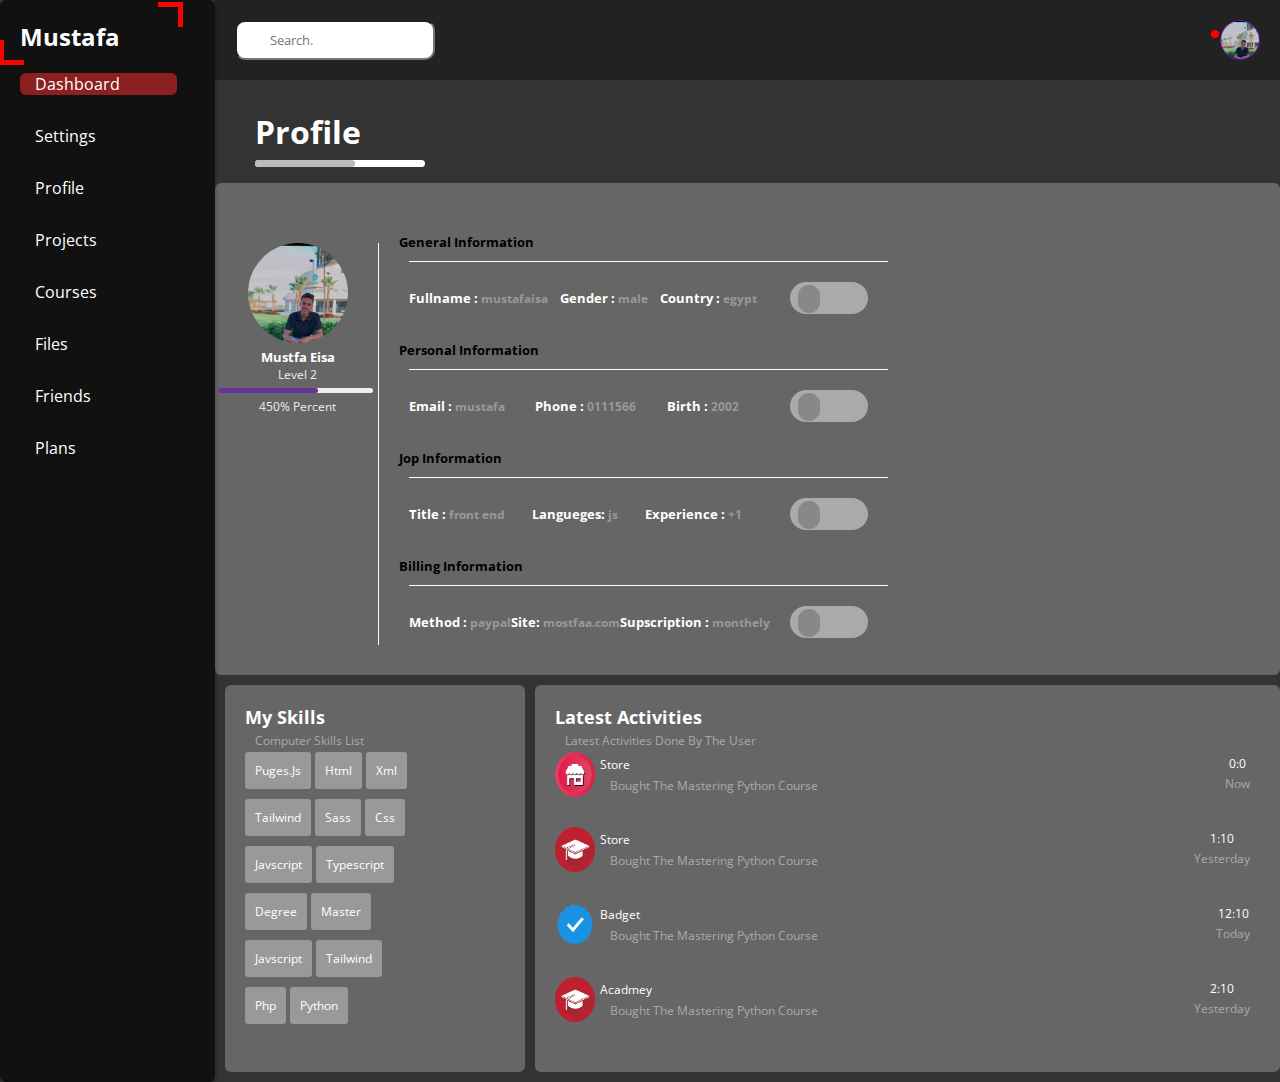
<file: profile.html>
<!DOCTYPE html>
<html lang="en">
  <head>
    <meta charset="UTF-8" />
    <meta http-equiv="X-UA-Compatible" content="IE=edge" />
    <meta name="viewport" content="width=device-width, initial-scale=1.0" />
    <title>Dashboard</title>
    <link
      rel="stylesheet"
      href="https://cdnjs.cloudflare.com/ajax/libs/font-awesome/6.2.1/css/all.min.css"
      integrity="sha512-MV7K8+y+gLIBoVD59lQIYicR65iaqukzvf/nwasF0nqhPay5w/9lJmVM2hMDcnK1OnMGCdVK+iQrJ7lzPJQd1w=="
      crossorigin="anonymous"
      referrerpolicy="no-referrer"
    />
    <link rel="preconnect" href="https://fonts.googleapis.com" />
    <link rel="preconnect" href="https://fonts.gstatic.com" crossorigin />
    <link
      href="https://fonts.googleapis.com/css2?family=Open+Sans:ital,wght@0,300;0,400;0,500;0,600;0,700;0,800;1,300;1,400;1,500;1,600;1,700;1,800&display=swap"
      rel="stylesheet"
    />

    <link rel="stylesheet" href="css/master.css" />
    <link rel="stylesheet" href="./css/profile.css" />
  </head>
  <body>
    <div class="main-page">
      <div class="left p-20 rad-6">
        <div class="logo">
          <h2>Mustafa</h2>
        </div>
        <div class="links">
          <ul>
            <li class="active1">
              <a href="index.html">
                <i class="fa-sharp fa-solid fa-table-columns"></i>
                <span>Dashboard</span>
              </a>
            </li>
            <li class="active">
              <a href="index.html">
                <i class="fa-solid fa-gear"></i>
                <span>Settings</span>
              </a>
            </li>
            <li class="active">
              <a href="index.html">
                <i class="fa-solid fa-user"></i>
                <span>Profile</span>
              </a>
            </li>
            <li class="active">
              <a href="index.html">
                <i class="fa-solid fa-diagram-project"></i>
                <span>Projects</span>
              </a>
            </li>
            <li class="active">
              <a href="index.html">
                <i class="fa-brands fa-discourse"></i>
                <span>Courses</span>
              </a>
            </li>
            <li class="active">
              <a href="index.html">
                <i class="fa-solid fa-file"></i>
                <span>Files</span>
              </a>
            </li>
            <li class="active">
              <a href="index.html">
                <i class="fa-sharp fa-solid fa-user-group"></i>
                <span>Friends</span>
              </a>
            </li>
            <li class="active">
              <a href="index.html">
                <i class="fa-sharp fa-solid fa-sheet-plastic"></i>
                <span>Plans</span>
              </a>
            </li>
          </ul>
        </div>
      </div>
      <!-- content side                                               ........ -->

      <div class="right">
        <div class="header">
          <div class="content flex-between full-width">
            <div class="search-section">
              <input type="text" placeholder=" search." />
              <i class="fa-sharp fa-solid fa-magnifying-glass"></i>
            </div>
            <div class="noti">
              <i class="fa-solid fa-comment"></i>
              <img
                src="./my img.jpg"
                alt=""
                style="
                  width: 40px;
                  height: 40px;
                  border: radious 5px;
                  border: 1px solid rgb(109, 11, 200);
                  border-radius: 50%;
                "
              />
            </div>
          </div>
        </div>
        <div class="h1">
          <h1>Profile</h1>
        </div>
        <div class="profile-general">
          <div class="photo">
            <img src="./my img.jpg" alt="" />
            <h5>Mustfa Eisa</h5>
            <span>level 2</span>
            <div>
              <span class="level"></span>
              <span class="level-color"></span>
            </div>
            <i class="fa-solid fa-star"></i>
            <i class="fa-solid fa-star"></i>
            <i class="fa-solid fa-star"></i>
            <i class="fa-solid fa-star"></i>
            <span> 450% percent</span>
          </div>
          <div class="information">
            <h5 class="mm">general information</h5>
            <div class="item">
              <h5>fullname : <span>mustafaisa</span></h5>
              <h5>gender : <span>male</span></h5>
              <h5>country : <span>egypt</span></h5>
              <div class="togg">
                <div class="animate"></div>
              </div>
            </div>
            <h5 class="mm">personal information</h5>
            <div class="item">
              <h5>email : <span>Mustafa</span></h5>
              <h5>phone : <span>0111566</span></h5>
              <h5>birth : <span>2002</span></h5>
              <div class="togg">
                <div class="animate"></div>
              </div>
            </div>
            <h5 class="mm">jop information</h5>
            <div class="item">
              <h5>title : <span>front end</span></h5>
              <h5>langueges: <span>js</span></h5>
              <h5>experience : <span>+1</span></h5>
              <div class="togg">
                <div class="animate"></div>
              </div>
            </div>
            <h5 class="mm">billing information</h5>
            <div class="item">
              <h5>method : <span>paypal</span></h5>
              <h5>site: <span>mostfaa.com</span></h5>
              <h5>supscription : <span>monthely</span></h5>
              <div class="togg">
                <div class="animate"></div>
              </div>
            </div>
          </div>
        </div>
        <!--                   -->




        <div class="later">
          <div class="skills">
            <h5>my skills</h5>
            <p>computer skills list</p>
            <div>
              <span>puges.js</span>
              <span>html</span>
              <span>xml</span>
            </div>
            <div>
              <span>tailwind</span>
              <span>sass</span>
              <span>css</span>
            </div>
            <div>
              <span>javscript</span>
              <span>typescript</span>

            </div>
            <div>
              <span>degree</span>
              <span>master</span>

            </div>
            <div>
              <span>javscript</span>
              <span>tailwind</span>

            </div>
            <div>
              <span>php</span>
              <span>python</span>

            </div>
          

          </div>
          
          <div class="latest-newes">
                 
            <h5>latest activities</h5>
            <p>
              latest activities done by the user
            </p>
              
            <div class="latest-flex">
               
              <div class="flex1">
                <img src="./imgs/activity-01.png" alt="">
                <div>
                  <span>store</span>
                  <p>bought the mastering python course</p>
                </div>
              </div>
              <div class="flex2">
                <span>0:0</span>
                <p>now</p>
              </div>
            </div>
            <div class="latest-flex">
               
              <div class="flex1">
                <img src="./imgs/activity-02.png" alt="">
                <div>
                  <span>store</span>
                  <p>bought the mastering python course</p>
                </div>
              </div>
              <div class="flex2">
                <span>1:10</span>
                <p>yesterday</p>
              </div>
            </div>
            <div class="latest-flex">
               
              <div class="flex1">
                <img src="./imgs/activity-03.png" alt="">
                <div>
                  <span>badget</span>
                  <p>bought the mastering python course</p>
                </div>
              </div>
              <div class="flex2">
                <span>12:10</span>
                <p>today</p>
              </div>
            </div>
            <div class="latest-flex">
               
              <div class="flex1">
                <img src="./imgs/activity-02.png" alt="">
                <div>
                  <span>acadmey</span>
                  <p>bought the mastering python course</p>
                </div>
              </div>
              <div class="flex2">
                <span>2:10</span>
                <p>yesterday</p>
              </div>
            </div>
          </div>
          <!-- end page -->
        </div>
      

      
    </div>
  </body>
</html>
</file>
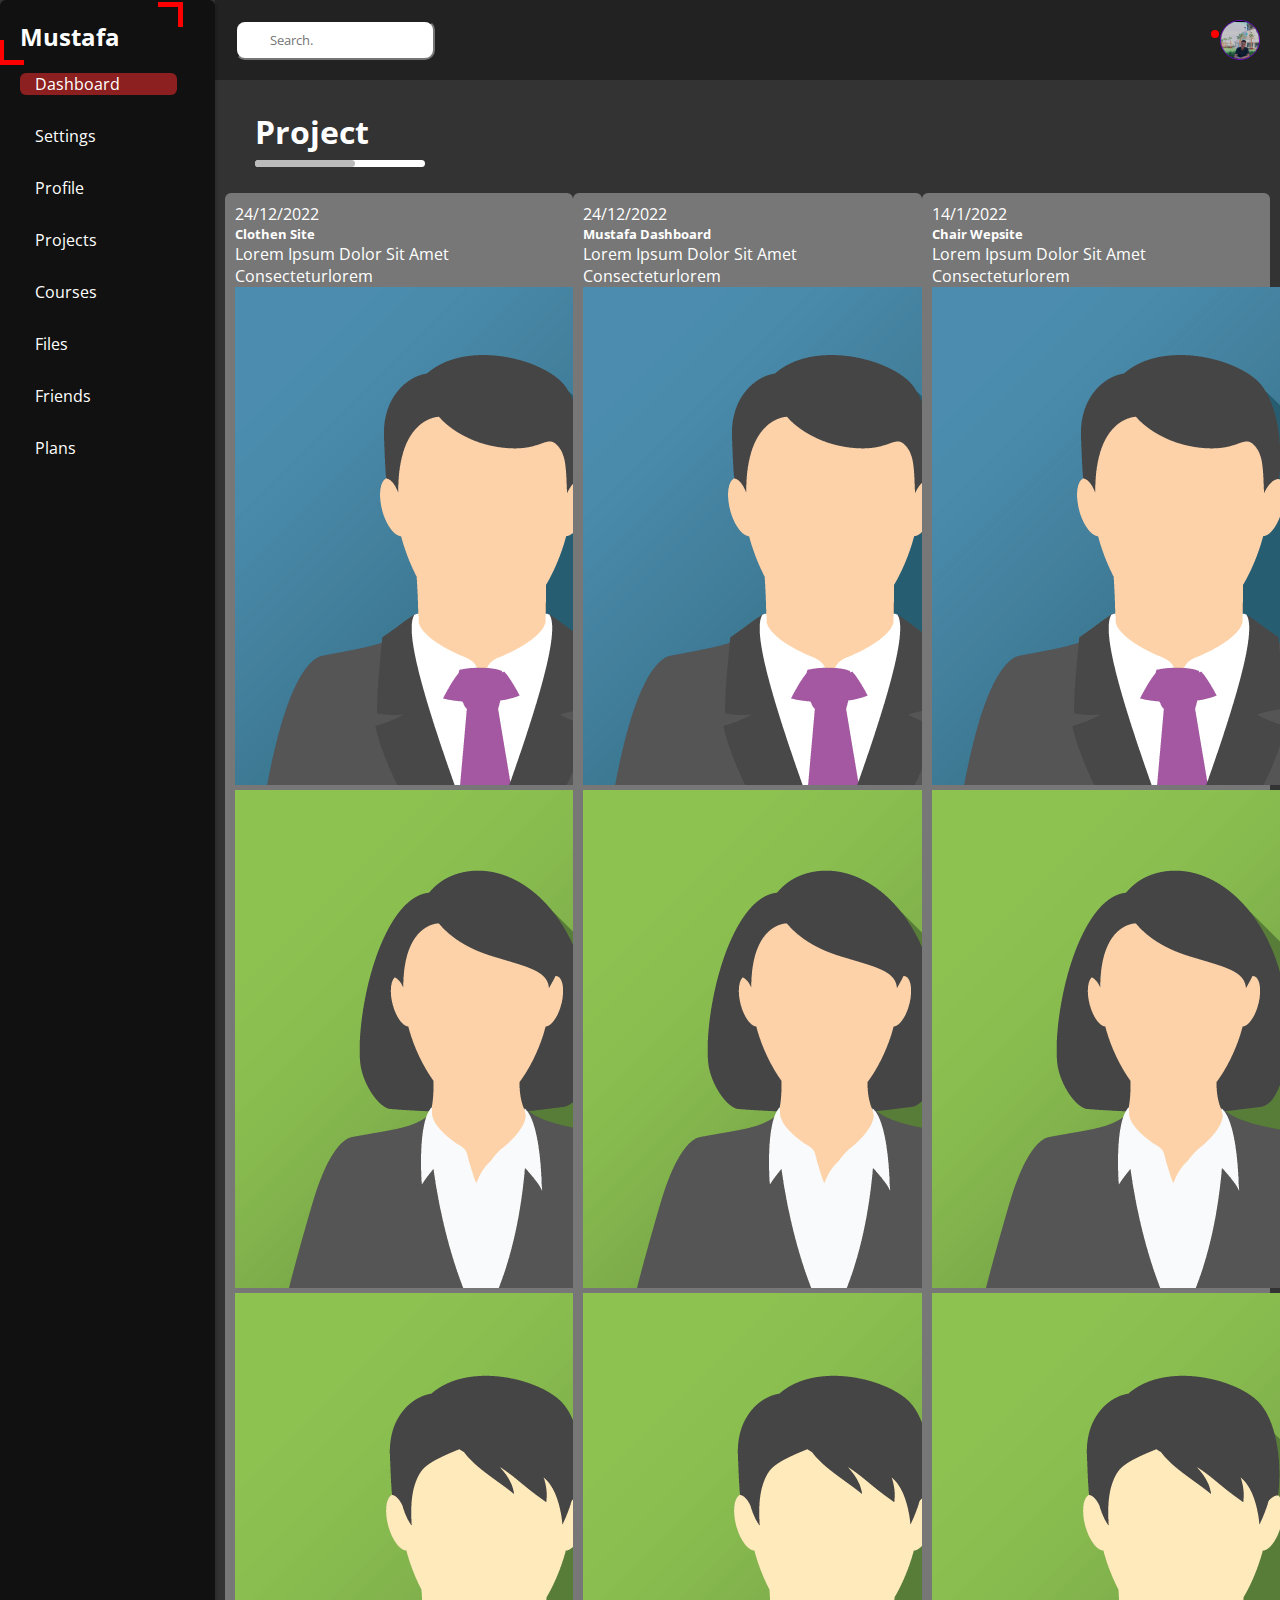
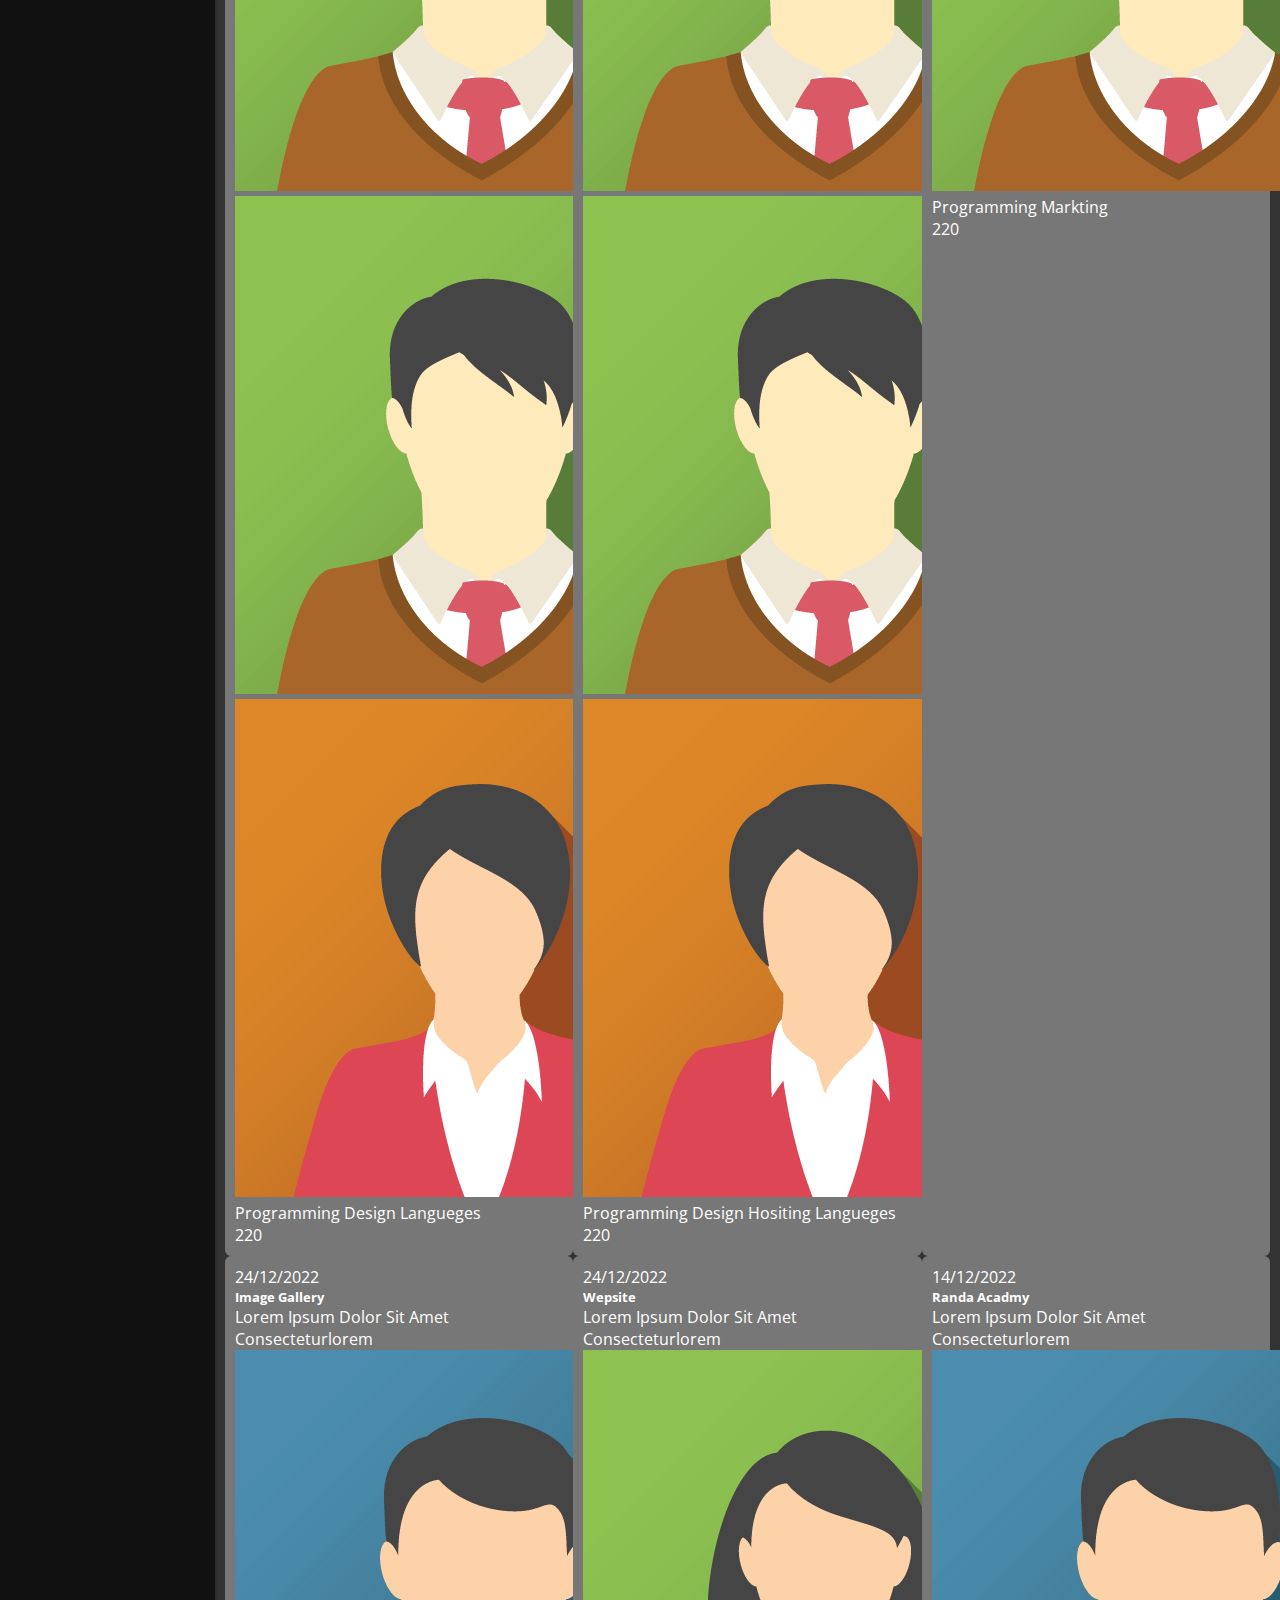
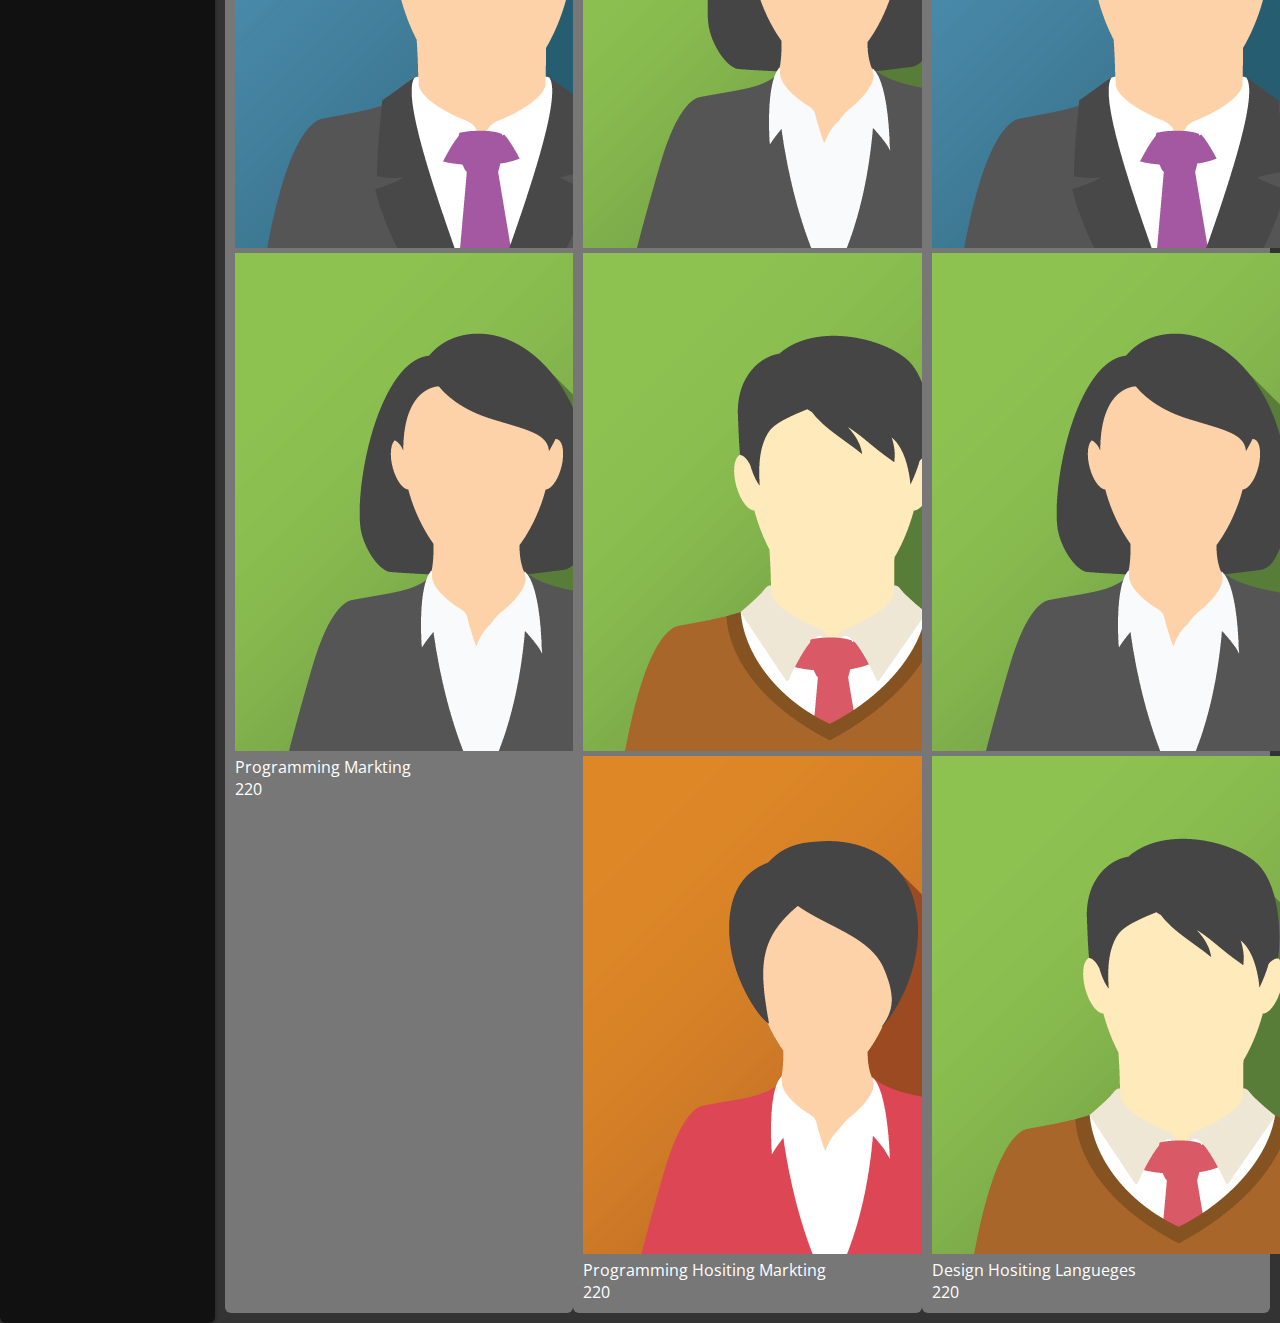
<file: project.html>
<!DOCTYPE html>
<html lang="en">
  <head>
    <meta charset="UTF-8" />
    <meta http-equiv="X-UA-Compatible" content="IE=edge" />
    <meta name="viewport" content="width=device-width, initial-scale=1.0" />
    <title>Dashboard</title>
    <link
      rel="stylesheet"
      href="https://cdnjs.cloudflare.com/ajax/libs/font-awesome/6.2.1/css/all.min.css"
      integrity="sha512-MV7K8+y+gLIBoVD59lQIYicR65iaqukzvf/nwasF0nqhPay5w/9lJmVM2hMDcnK1OnMGCdVK+iQrJ7lzPJQd1w=="
      crossorigin="anonymous"
      referrerpolicy="no-referrer"
    />
    <link rel="preconnect" href="https://fonts.googleapis.com" />
    <link rel="preconnect" href="https://fonts.gstatic.com" crossorigin />
    <link
      href="https://fonts.googleapis.com/css2?family=Open+Sans:ital,wght@0,300;0,400;0,500;0,600;0,700;0,800;1,300;1,400;1,500;1,600;1,700;1,800&display=swap"
      rel="stylesheet"
    />

    <link rel="stylesheet" href="css/master.css" />
    <link rel="stylesheet" href="./css/project.css" />
  </head>
  <body>
    <div class="main-page">
      <div class="left p-20 rad-6">
        <div class="logo">
          <h2>Mustafa</h2>
        </div>
        <div class="links">
          <ul>
            <li class="active1">
              <a href="index.html">
                <i class="fa-sharp fa-solid fa-table-columns"></i>
                <span>Dashboard</span>
              </a>
            </li>
            <li class="active">
              <a href="index.html">
                <i class="fa-solid fa-gear"></i>
                <span>Settings</span>
              </a>
            </li>
            <li class="active">
              <a href="index.html">
                <i class="fa-solid fa-user"></i>
                <span>Profile</span>
              </a>
            </li>
            <li class="active">
              <a href="index.html">
                <i class="fa-solid fa-diagram-project"></i>
                <span>Projects</span>
              </a>
            </li>
            <li class="active">
              <a href="index.html">
                <i class="fa-brands fa-discourse"></i>
                <span>Courses</span>
              </a>
            </li>
            <li class="active">
              <a href="index.html">
                <i class="fa-solid fa-file"></i>
                <span>Files</span>
              </a>
            </li>
            <li class="active">
              <a href="index.html">
                <i class="fa-sharp fa-solid fa-user-group"></i>
                <span>Friends</span>
              </a>
            </li>
            <li class="active">
              <a href="index.html">
                <i class="fa-sharp fa-solid fa-sheet-plastic"></i>
                <span>Plans</span>
              </a>
            </li>
          </ul>
        </div>
      </div>
      <!-- content side                                               ........ -->

      <div class="right">
        <div class="header">
          <div class="content flex-between full-width">
            <div class="search-section">
              <input type="text" placeholder=" search." />
              <i class="fa-sharp fa-solid fa-magnifying-glass"></i>
            </div>
            <div class="noti">
              <i class="fa-solid fa-comment"></i>
              <img
                src="./my img.jpg"
                alt=""
                style="
                  width: 40px;
                  height: 40px;
                  border: radious 5px;
                  border: 1px solid rgb(109, 11, 200);
                  border-radius: 50%;
                "
              />
            </div>
          </div>
        </div>
        <div class="h1">
          <h1>Project</h1>
        </div>
        <div class="project-grid">
                     
  <div class="dashboard">
    <span class="left-span">24/12/2022</span>
    <h5>clothen site</h5>
    <p>Lorem ipsum dolor sit amet consecteturlorem </p>
    <div class="img">
      <img src="./imgs/team-01.png" alt="">
      <img src="./imgs/team-02.png" alt="">
      <img src="./imgs/team-03.png" alt="">
      <img src="./imgs/team-03.png" alt="">
      <img src="./imgs/team-04.png" alt="">
    </div>
    <div class="left-words">
      <span>programming </span>
      <span>design</span>
      <span>langueges</span>
    </div>
    <div class="span-leel">
      <div class="leel">
        <span class="span1"></span>
        <span class="span2" 
        style="width: 70px; background-color: rebeccapurple;"></span>
      </div>
      <span>220
        <i class="fa-solid fa-dollar-sign" style="background-color: rgb(116, 116, 6);"></i>
      </span>
    </div>

  </div>
  <div class="dashboard">
    <span class="left-span">24/12/2022</span>
    <h5>Mustafa Dashboard</h5>
    <p>Lorem ipsum dolor sit amet consecteturlorem </p>
    <div class="img">
      <img src="./imgs/team-01.png" alt="">
      <img src="./imgs/team-02.png" alt="">
      <img src="./imgs/team-03.png" alt="">
      <img src="./imgs/team-03.png" alt="">
      <img src="./imgs/team-04.png" alt="">
    </div>
    <div class="left-words">
      <span>programming </span>
      <span>design</span>
      <span>hositing</span>
      <span>langueges</span>
    </div>
    <div class="span-leel">
      <div class="leel">
        <span class="span1"></span>
        <span class="span2"></span>
      </div>
      <span>220
        <i class="fa-solid fa-dollar-sign" style="background-color: rgb(116, 116, 6);"></i>
      </span>
    </div>

  </div>
  <div class="dashboard">
    <span class="left-span">14/1/2022</span>
    <h5>chair wepsite</h5>
    <p>Lorem ipsum dolor sit amet consecteturlorem </p>
    <div class="img">
      <img src="./imgs/team-01.png" alt="">
      <img src="./imgs/team-02.png" alt="">
      <img src="./imgs/team-03.png" alt="">
    </div>
    <div class="left-words">
      <span>programming </span>
      <span>markting</span>
    </div>
    <div class="span-leel">
      <div class="leel">
        <span class="span1"></span>
        <span class="span2"
        style="width: 120px; background-color: rebeccapurple;"
        ></span>
      </div>
      <span>220
        <i class="fa-solid fa-dollar-sign" style="background-color: rgb(116, 116, 6);"></i>
      </span>
    </div>

  </div>
  <div class="dashboard">
    <span class="left-span">24/12/2022</span>
    <h5>image gallery</h5>
    <p>Lorem ipsum dolor sit amet consecteturlorem </p>
    <div class="img">
      <img src="./imgs/team-01.png" alt="">
      <img src="./imgs/team-02.png" alt="">
    </div>
    <div class="left-words">
      <span>programming </span>
      <span>markting</span>
    </div>
    <div class="span-leel">
      <div class="leel">
        <span class="span1"></span>
        <span class="span2"
        style="width: 120px; background-color: rgb(122, 122, 180);"></span>
      </div>
      <span>220
        <i class="fa-solid fa-dollar-sign" style="background-color: rgb(116, 116, 6);"></i>
      </span>
    </div>

  </div>
  <div class="dashboard">
    <span class="left-span">24/12/2022</span>
    <h5>wepsite</h5>
    <p>Lorem ipsum dolor sit amet consecteturlorem </p>
    <div class="img">
      <img src="./imgs/team-02.png" alt="">
      <img src="./imgs/team-03.png" alt="">
      <img src="./imgs/team-04.png" alt="">
    </div>
    <div class="left-words">
      <span>programming </span>
      <span>hositing</span>
      <span>markting</span>
    </div>
    <div class="span-leel">
      <div class="leel">
        <span class="span1"></span>
        <span class="span2" style="width: 90px; background-color: rgb(7, 7, 27);"></span>
      </div>
      <span>220
        <i class="fa-solid fa-dollar-sign" style="background-color: rgb(116, 116, 6);"></i>
      </span>
    </div>

  </div>
  <div class="dashboard">
    <span class="left-span">14/12/2022</span>
    <h5>randa acadmy</h5>
    <p>Lorem ipsum dolor sit amet consecteturlorem </p>
    <div class="img">
      <img src="./imgs/team-01.png" alt="">
      <img src="./imgs/team-02.png" alt="">
      <img src="./imgs/team-03.png" alt="">
    </div>
    <div class="left-words">
      <span>design</span>
      <span>hositing</span>
      <span>langueges</span>
    </div>
    <div class="span-leel">
      <div class="leel">
        <span class="span1"></span>
        <span class="span2" style="width: 120px; background-color: rgb(30, 30, 166);"></span>
      </div>
      <span>220
        <i class="fa-solid fa-dollar-sign" style="background-color: rgb(116, 116, 6);"></i>
      </span>
    </div>

  </div>










        </div>
      </div>
</file>
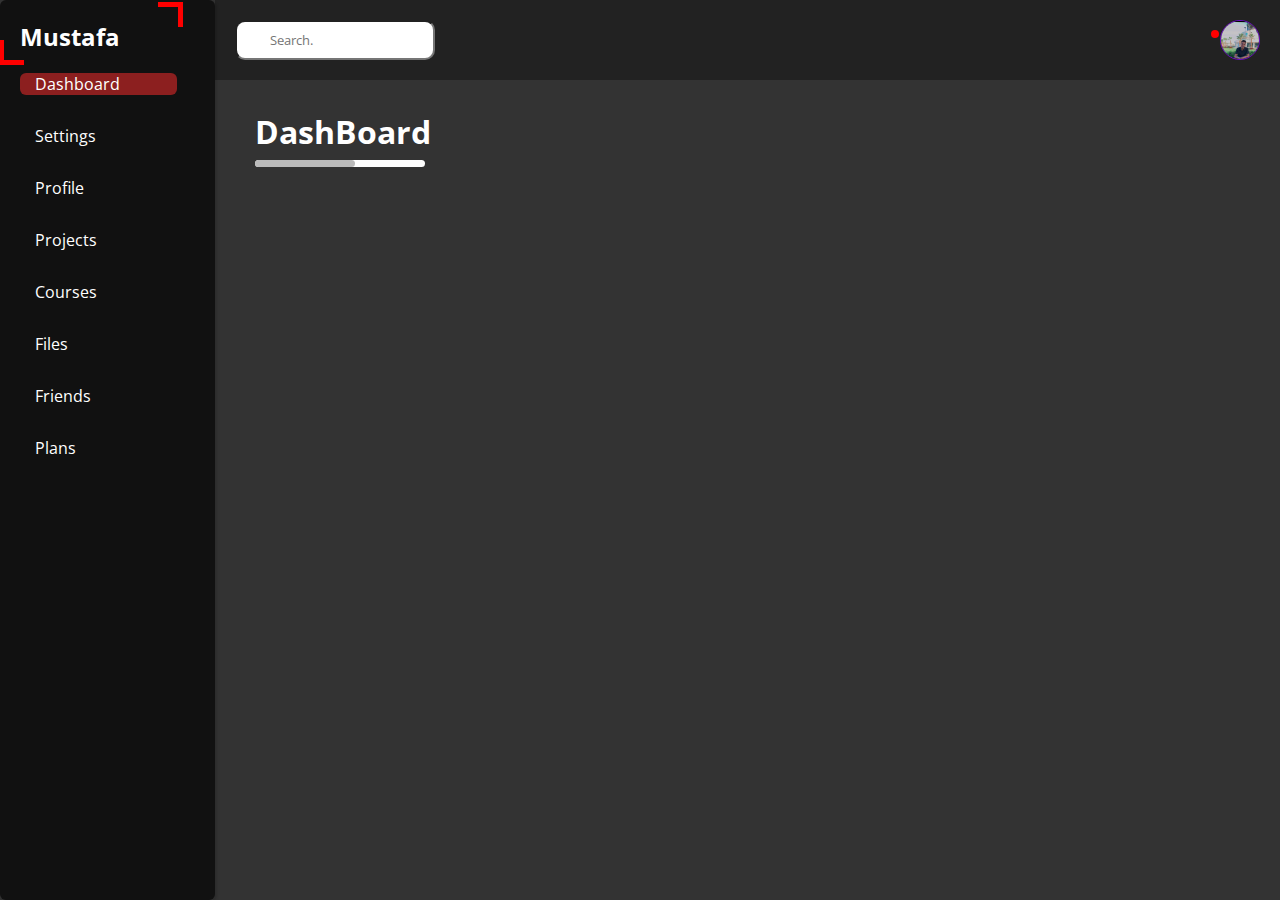
<file: settimg.html>
<!DOCTYPE html>
<html lang="en">
<head>
    <meta charset="UTF-8">
    <meta http-equiv="X-UA-Compatible" content="IE=edge">
    <meta name="viewport" content="width=device-width, initial-scale=1.0">
    <title>Dashboard</title>
    <link rel="stylesheet" href="https://cdnjs.cloudflare.com/ajax/libs/font-awesome/6.2.1/css/all.min.css" integrity="sha512-MV7K8+y+gLIBoVD59lQIYicR65iaqukzvf/nwasF0nqhPay5w/9lJmVM2hMDcnK1OnMGCdVK+iQrJ7lzPJQd1w==" crossorigin="anonymous" referrerpolicy="no-referrer" />
    <link rel="preconnect" href="https://fonts.googleapis.com">
    <link rel="preconnect" href="https://fonts.gstatic.com" crossorigin><link href="https://fonts.googleapis.com/css2?family=Open+Sans:ital,wght@0,300;0,400;0,500;0,600;0,700;0,800;1,300;1,400;1,500;1,600;1,700;1,800&display=swap" rel="stylesheet">


    <link rel="stylesheet" href="css/master.css">
    <link rel="stylesheet" href="css/style.css">
</head>
<body>
    <div class="main-page">
        <div class="left p-20 rad-6">
            <div class="logo">
                <h2>Mustafa</h2>
            </div>
            <div class="links">
                <ul>
                    <li class="active1">
                        <a href="index.html">
                            <i class="fa-sharp fa-solid fa-table-columns"></i>
                            <span>Dashboard</span>
                        </a>
                    </li>
                    <li class="active">
                        <a href="index.html">
                            <i class="fa-solid fa-gear"></i>
                            <span>Settings</span>
                        </a>
                    </li>
                    <li class="active">
                        <a href="index.html">
                            <i class="fa-solid fa-user"></i>
                            <span>Profile</span>
                        </a>
                    </li>
                    <li class="active">
                        <a href="index.html">

                            <i class="fa-solid fa-diagram-project"></i>                    
                                    <span>Projects</span>
                        </a>
                    </li>
                    <li class="active">
                        <a href="index.html">
                            <i class="fa-brands fa-discourse"></i>                    
                                    <span>Courses</span>
                        </a>
                    </li>
                    <li class="active">
                        <a href="index.html">
                            <i class="fa-solid fa-file"></i>
                            <span>Files</span>
                        </a>
                    </li>
                    <li class="active">
                        <a href="index.html">
                            <i class="fa-sharp fa-solid fa-user-group"></i>
                            <span>Friends</span>
                        </a>
                    </li>
                    <li class="active">
                        <a href="index.html">
                            <i class="fa-sharp fa-solid fa-sheet-plastic"></i>
                            <span>Plans</span>
                        </a>
                    </li>

                </ul>
            </div>
        </div>
        <!-- content side                                               ........ -->

        <div class="right ">

            <div class="header">
                <div class="content flex-between full-width">
                    <div class="search-section">
                        <input type="text" placeholder=" search.">
                        <i class="fa-sharp fa-solid fa-magnifying-glass"></i>
                    </div>
                    <div class="noti">
                        <i class="fa-solid fa-comment"></i>
                        <img src="./my img.jpg" alt=""  style="width:40px; height:40px; border: radious 5px; border: 1px solid rgb(109, 11, 200); border-radius: 50%;">
                    </div>
                </div>
            </div>
            <div class="h1">
                <h1>DashBoard</h1>
            </div>
</file>
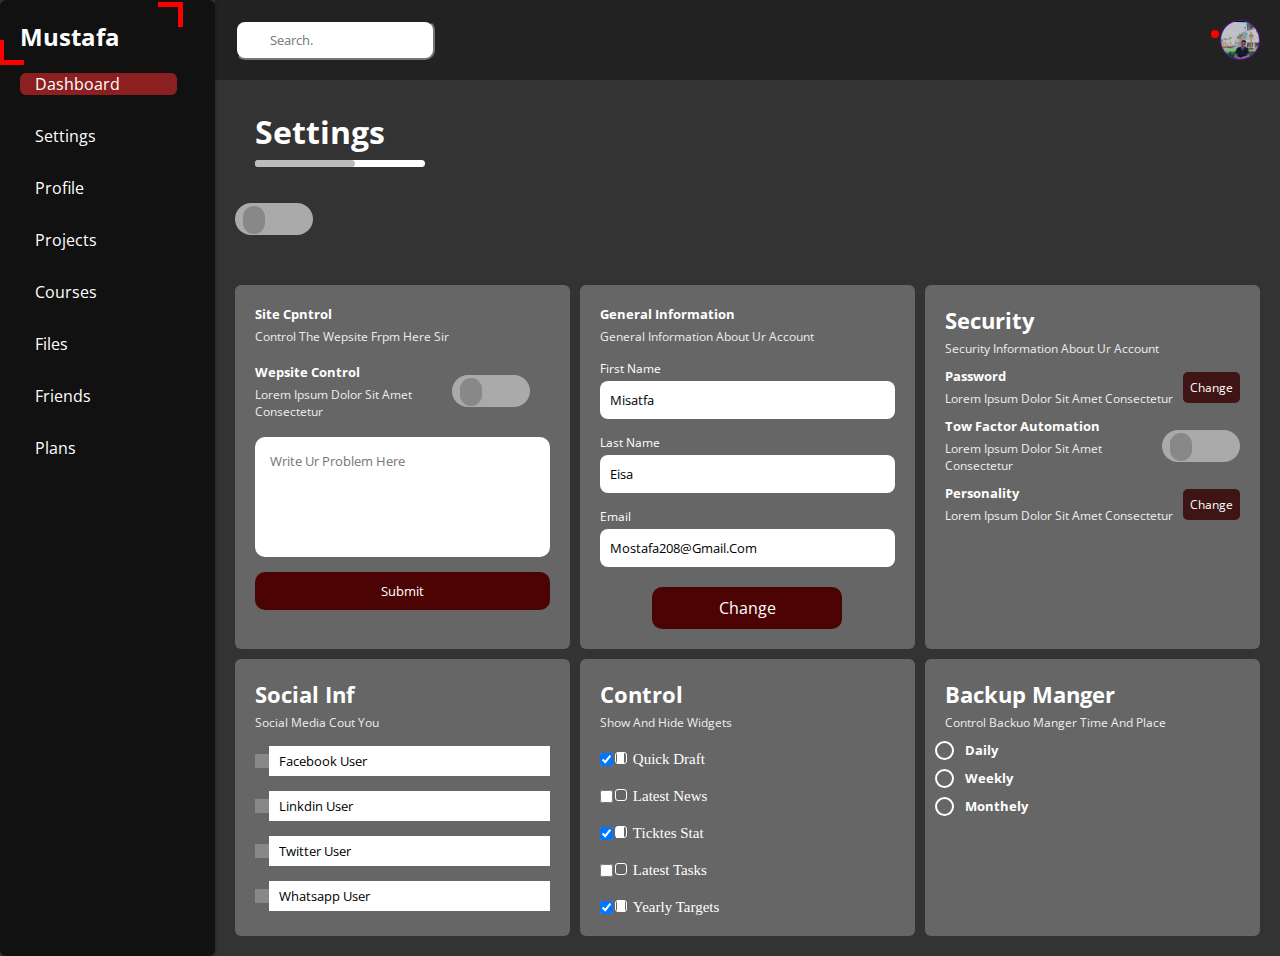
<file: settings.html>
<!DOCTYPE html>
<html lang="en">
<head>
    <meta charset="UTF-8">
    <meta http-equiv="X-UA-Compatible" content="IE=edge">
    <meta name="viewport" content="width=device-width, initial-scale=1.0">
    <title>Dashboard</title>
    <link rel="stylesheet" href="https://cdnjs.cloudflare.com/ajax/libs/font-awesome/6.2.1/css/all.min.css" integrity="sha512-MV7K8+y+gLIBoVD59lQIYicR65iaqukzvf/nwasF0nqhPay5w/9lJmVM2hMDcnK1OnMGCdVK+iQrJ7lzPJQd1w==" crossorigin="anonymous" referrerpolicy="no-referrer" />
    <link rel="preconnect" href="https://fonts.googleapis.com">
    <link rel="preconnect" href="https://fonts.gstatic.com" crossorigin><link href="https://fonts.googleapis.com/css2?family=Open+Sans:ital,wght@0,300;0,400;0,500;0,600;0,700;0,800;1,300;1,400;1,500;1,600;1,700;1,800&display=swap" rel="stylesheet">


    <link rel="stylesheet" href="css/master.css">
    <link rel="stylesheet" href="./css/setting.css">
</head>
<body>
    <div class="main-page">
        <div class="left p-20 rad-6">
            <div class="logo">
                <h2>Mustafa</h2>
            </div>
            <div class="links">
                <ul>
                    <li class="active1">
                        <a href="index.html">
                            <i class="fa-sharp fa-solid fa-table-columns"></i>
                            <span>Dashboard</span>
                        </a>
                    </li>
                    <li class="active">
                        <a href="index.html">
                            <i class="fa-solid fa-gear"></i>
                            <span>Settings</span>
                        </a>
                    </li>
                    <li class="active">
                        <a href="index.html">
                            <i class="fa-solid fa-user"></i>
                            <span>Profile</span>
                        </a>
                    </li>
                    <li class="active">
                        <a href="index.html">

                            <i class="fa-solid fa-diagram-project"></i>                    
                                    <span>Projects</span>
                        </a>
                    </li>
                    <li class="active">
                        <a href="index.html">
                            <i class="fa-brands fa-discourse"></i>                    
                                    <span>Courses</span>
                        </a>
                    </li>
                    <li class="active">
                        <a href="index.html">
                            <i class="fa-solid fa-file"></i>
                            <span>Files</span>
                        </a>
                    </li>
                    <li class="active">
                        <a href="index.html">
                            <i class="fa-sharp fa-solid fa-user-group"></i>
                            <span>Friends</span>
                        </a>
                    </li>
                    <li class="active">
                        <a href="index.html">
                            <i class="fa-sharp fa-solid fa-sheet-plastic"></i>
                            <span>Plans</span>
                        </a>
                    </li>

                </ul>
            </div>
        </div>
        <!-- content side                                               ........ -->

        <div class="right ">

            <div class="header">
                <div class="content flex-between full-width">
                    <div class="search-section">
                        <input type="text" placeholder=" search.">
                        <i class="fa-sharp fa-solid fa-magnifying-glass"></i>
                    </div>
                    <div class="noti">
                        <i class="fa-solid fa-comment"></i>
                        <img src="./my img.jpg" alt=""  style="width:40px; height:40px; border: radious 5px; border: 1px solid rgb(109, 11, 200); border-radius: 50%;">
                    </div>
                </div>
            </div>
            <div class="h1">
                <h1>Settings</h1>
            </div>
            <div class="togg">
                <div class="animate"></div>
            </div>
                <div class="settings-grid">
                    <div class="site-control">
                        <h5>site cpntrol</h5>
                        <p>control the wepsite frpm here sir</p>
                        <div class="site-control-flex">
                            <div>
                                <h5>
                                    wepsite control
                                </h5>
                                <p> Lorem ipsum dolor sit amet consectetur</p>
                            </div>
                            <div class="togg">
                                <div class="animate"></div>
                            </div>
                        </div>
                        <textarea class="field" placeholder="write ur problem here"></textarea>
                        <input type="submit">
                    </div>
                    <!--                    -->
                    <div class="generl-inf">
                        <h5>general information</h5>
                        <p>general information about ur account</p>
                        <div >
                            <label class="label">first name</label>
                            <input type="text" class="input" placeholder="Mustafa" disabled value="Misatfa">

                        </div>
                        <div >
                            <label class="label">last name</label>
                            <input type="text" class="input" disabled value="Eisa">
                            
                        </div>
                        <div >
                            <label class="label">email</label>
                            <input type="email" class="input"  disabled value="mostafa208@gmail.com">
                            
                        </div>
                        <a href="#">change</a>
                    </div>
                    <div class="site-control">
                        <h5  style="font-size:22px;">security</h5>
                        <p>security information  about ur account</p>
                        <div class="site-control-flex">
                            <div>
                                <h5>
                                    password
                                </h5>
                                <p> Lorem ipsum dolor sit amet consectetur</p>
                            </div>
                           <a  class="security"href="#">change</a>
                        </div>
                        <div class="site-control-flex">
                            <div>
                                <h5>
                                    tow factor automation
                                </h5>
                                <p> Lorem ipsum dolor sit amet consectetur</p>
                            </div>
                            <div class="togg" style="padding: 0;">
                                <div class="animate"></div>
                            </div>
                        </div>
                        <div class="site-control-flex">
                            <div>
                                <h5>
                                    personality
                                </h5>
                                <p> Lorem ipsum dolor sit amet consectetur</p>
                            </div>
                           <a  class="security"href="#">change</a>
                        </div>
                      
                    </div>
                    <div class="social">
                        <h5  style="font-size:22px;">social inf</h5>
                        <p>social media cout you </p>

                        <div class="social-item">
                            <i class="fa-brands fa-facebook"></i>
                            <input type="text" value="facebook user">
                        </div>
                        <div class="social-item">
                            <i class="fa-brands fa-linkedin"></i>
                            <input type="text" value="linkdin user">
                        </div>
                        <div class="social-item">
                            <i class="fa-brands fa-twitter"></i>
                            <input type="text" value="twitter user">
                        </div>
                        <div class="social-item">
                            <i class="fa-brands fa-whatsapp"></i>
                            <input type="text" value="whatsapp user">
                        </div>
                    </div>
                    <div class="control">
                        <h5  style="font-size:22px;">control</h5>
                        <p>show and hide widgets</p>
                        <div class="control-flex">
                            <input type="checkbox" checked>
                            <label class="label-hover" for="checked" >quick draft</label>
                          
                        </div>
                        <div class="control-flex">
                            <input type="checkbox">
                            <label class="label-hover" for="checked" >latest news</label>
                          
                        </div>
                        <div class="control-flex">
                            <input type="checkbox" checked>
                            <label class="label-hover" for="checked" >ticktes stat</label>
                          
                        </div>   
                        <div class="control-flex">
                            <input type="checkbox">
                            <label class="label-hover" for="checked" >latest tasks</label>
                          
                        </div>
                        <div class="control-flex">
                            <input type="checkbox" checked>
                            <label class="label-hover" for="checked" >yearly targets</label>
                          
                        </div>
                        
                    </div>
                    <div class="manger">
                        <h5  style="font-size:22px;">backup manger</h5>
                        <p>control backuo manger time and place</p>
                        <h5 class="after">daily</h5>
                        <h5 class="after">weekly</h5>
                        <h5 class="after">monthely</h5>
                    </div>
                </div>
            
            </div>
            <!-- end of this section........................................hhhhhhhhhhhhhhhhhhhhhhhhhhhhhhhhhhhhhhh -->
</file>
<file: css/master.css>
/* some labireries i use */
*{
    margin: 0;
    padding: 0;
    box-sizing: border-box;
    list-style: none;
    color: #fff;
    font-family: open sans;
    text-transform: capitalize;
    text-decoration: none;

}
.p-20{
    padding: 20px;
}
.p-10{
    padding:10px;

}
.rad-6{
    border-radius: 6px;

}
.flex-between{
    display: flex;
    justify-content: space-between;
    align-items: center;

}
.full-width{
    width: 100%;
}
</file>
<file: css/style.css>
.main-page{
    display: flex;
    min-height: 100vh;

    background-color: #333;
}
.left{
    position: relative;
    width: 250px;
    background-color: #111;
    box-shadow: rgba(0, 0, 0, 0.15) 1.95px 1.95px 2.6px;
    color: white;

}
.right{
    width: 100%;
}
.logo{
    font-family: open  sans;

}

.logo::before{
    content: '';
    position: absolute;
    width: 20px;
    height: 20px;
    left: -1px;
    top: 40px;
    border-bottom: 5px solid red;
    border-left: 5px solid red;
    transition: .4s ease;
}

.logo::after{
    content: '';
    position: absolute;
    width: 20px;
    height: 20px;
    top: 2px;
    right: 15%;
    border-top: 5px solid red;
    border-right: 5px solid red;
    transition: .4s ease;
}
.links{
     margin-top: 20px;
}
.links ul li {
    margin-bottom: 30px;
    width: 90%;
    transition: .3s ;
    
} 
.active1{
background-color: rgb(140, 31, 31);

border-radius: 6px;

} 
.active:hover{
    background-color: rgb(140, 31, 31);
    
    border-radius: 6px;
    
    } 

.links ul li a{
    padding: 15px;

}
.links ul li span{
    display:-inline-block;
    padding-right: 3px;
}

    @media(max-width:767px){
        .left{
            width: 65px;
            padding: 8px;
        }
        .left .links ul li a span{
            display: none;
        }
        .left .links ul li {
            background: none;
        }
        .logo::after,.logo::before{
            display: none;
        }
        .logo h2{
            font-size: 10px;
            font-family: Arial, Helvetica, sans-serif;
        }  
        .search-section input{
            width: 70px;
        }

     } 


.header{
    background-color: #222;
    padding: 20px;
    padding: 20px;


}
.search-section{
    position: relative;

}
.search-section input{
    padding-left: 30px;
    border-radius: 10px;
    outline: none;
    height: 40px;
    width: 200px;
    transition: .3s;
    color: black;
}

.search-section i{
    position: absolute;
    top: 12px;
    left: 10px;
    z-index: 10;
    color: black;
    opacity: .5;
}
.search-section input:hover{
    width: 210px;
    
}
.noti{
    display: flex;
    justify-content: center;
    gap: 13px;
    align-items: center;
padding-left: 10px;
position: relative;
}
.noti::before{
    content: "";
    position: absolute;
    width: 8px;
    height: 8px;
    border-radius: 50%;
    background: red;
    top: 10px;
    left: 14px;
}

.h1 {
    padding: 10px 20px ;
    width: 220px;
    margin:20px;
    position: relative;
}

.h1::after{
    position: absolute;
    content: "";
    width: 100px;
    height: 7px;
    border-radius: 3.5px;
    background: #bbb;
    top: 60px;
}
.h1::before{
    position: absolute;
    content: "";
    width: 170px;
    height: 7px;
    background: #fff;
    top: 60px;
    border-radius: 3.5px;
}
.grid{
    margin-top: 10px;
    padding: 20px;
    display: grid;
    grid-template-columns: repeat(auto-fill, minmax(300px, 1fr));
    gap: 10px;
}
.welcome-dashboard{
    display: flex;
    justify-content: space-between;
    padding: 20px;
    background-color: #777;
    border-radius: 5px;
    margin-bottom: 10px;

}
.welcome-dashboard img{
    width: 70px;
}
.welcome-dashboard  .welcome-titl{
    color: black;
    display: flex;
    justify-content: space-around;
    align-items: center;
}
.welcome-dashboard .welcome-titl h3{
    font-size: 12px;
    color: #222  !important;
}
.welcome-dashboard  .welcome-titl p{
    font-size: 10px;
    color: #eee;
}
.inf{
    display: flex;
    justify-content: space-between;
    padding: 10px;
    background: #666;
    gap: 10px;
    border-bottom-right-radius: 5px;
    border-bottom-left-radius: 5px;
    height: 87px;
    position: relative;
    margin-top: 25px;

}
.profile-button{
    top: 65px;
    left: 50%;
    transform: translate(-50%, -10%);
    background: #850a0a;
    border-radius: 5px;
    position: absolute;
    padding: 4px;
}

.inf .item-inf h4{
    font-size: 14px;
}
.inf .item-inf span{
    font-size: 10px;
    padding-bottom: 3px;
    display: block;
}
.item-1{
    
    background: #666;
    padding: 10px;
    border-radius: 5px;
}
.img {
    position: absolute;
    top: -39px;
    left: 50%;
    transform: translateX(-50%);

    
}
.img img{
    width: 40px;
    border: 1px solid #302727;
    border-radius: 50%;
}
.draft{
background-color: #666;
border-radius: 6px;
padding: 10px;

}

.draft-inf h3{
    font-size: 14px
}
.draft-inf p{
    font-size: 10px;
    color: #eee;
}
.draft textarea{
    width: 100%;
    resize: none;
    overflow: hidden;
    height: 120px;
    color: black;
    border-radius: 6px;
    outline: none;
    border: none;
    padding: 10px;

}
.input{
    display: black;
}
.write {
    width: 100%;
    padding: 6px;
    border-radius: 5px;
    outline: none;
    border: none;
    margin-top: 15px;
    color: black;
    margin-bottom: 15px;
}
.submit{
    margin-top: 10px;
    width: 65px;
    margin-left: auto;
    margin-right: auto;
    display: block;
    padding: 5px;
    color: #fff;
    background: #831919;
    outline: none;
    border: none;
    border-radius: 5px;

}
.targts{
    padding: 10px;
    background: #666;
    border-radius: 6px;
}
.targts h5 {
    font-size: 12px;
    font-family: sans-serif;
}
.targts p{
    font-size: 10px;
    color: #eee;
    padding-bottom: 10px;
}
.target-flex{
    display: flex;
    gap: 30px;
    align-items: center;
    position: relative;
}
.icon{
    width: 62px;
    font-size: 30px;
        padding: 10px;
        background: #7e7e30;
        border-radius: 10px;
    
}
h5{
    font-family: Verdana, Geneva, Tahoma, sans-serif;

       font-size: 14px;
        
        padding-bottom: 10px;

}
.span-pad{
    font-size: 10px;

}
.level {
    width: 200px;
    display: block;
    border-radius: 5px;
    height: 3px;
    margin-top: 10px;
    background: #fff;
}
.level-sup {
    position: absolute;
    width: 110px;
    height: 4px;
    background: #3a3a02;
    border-radius: 5px;
    top: 95%;
}
.targets-content{
    display: flex;
    flex-direction: column;
    gap: 10px;
    
}
.conten-oficon{
    position: relative;
}
.conten-oficon::after {
    content: "";
    position: absolute;
    border: 10px solid transparent;
    border-top: 10px solid;
    top: 61%;
    right: 40%;
}


.conten-oficon::before {
    content: "";
    position: absolute;
    width: 20px;
    height: 20px;
    background: #787854;
    border-radius: 3px;
    top: 20px;
    right: 40%;
}
.tickets{
    padding: 20px;
    border-radius: 6px;
    background-color: #666;
}
.tickets p{
    font-size: 10px;
    color: #eee;
}
.tickets-grid{
    margin-top: 10px;
    display: grid;
    grid-template-columns: repeat(auto-fill ,minmax(80px,1fr));
    gap: 10px;
}
@media(max-width:767px){
    .tickets-grid{
        display: grid;
        grid-template-columns: repeat(auto-fill ,minmax(200px,1fr));
    }
}
.ticktes-grid-content{
    padding-top: 10px;
    padding: bottom 10px;
    text-align: center;
    border: 1px solid #fff;
     border-radius: 5px;
     background-color: #777;
}
.ticktes-grid-content span{
    color: rgb(167, 167, 27);
}
.news{
    padding: 20px;
    border-radius: 6px;
    background-color: #666;
}
.news-grid{
    display: grid;
    grid-template-columns: repeat(1fr);
    gap: 16px;
}
.news-flex{
    display: flex;
    padding-top: 10px;
    justify-content: space-between;
    align-items: center;
    border-top: 1px solid #FFF;
}

.news-flex img{
    width: 50px;
    height: 50px;
    border-radius: 50%;
}
.news-flex h5{
    font-size: 10px;
    font-family: Verdana, Geneva, Tahoma, sans-serif;
}
.news-flex p{
    font-size: 7px;
    color:#eee
}
.news-content{
    text-align: center;
}
.news-flex span{
    font-size: 9px;
    display: inline-block;
    padding:3px;
margin-left: 5px;
border-radius: 3px;
    background-color: #bbb;
}
.tasks{
    padding: 20px;
    background-color: #666;
    border-radius: 6px;
}
.tasks-grid{
    display: grid;
    grid-template-columns: (1fr);
    gap: 10px;
}
.tasks-flex{
    display: flex;
    justify-content: space-between;
         padding-top: 6px;
         border-top: 1px solid #fff;
}
.tasks-flex p{
    font-size: 8px;
    color: #eee;
    padding-top: 4px;

}
.tasks-flex h5{
    padding: 0;
}
.tasks > p{
    font-size: 10px;
    padding-bottom: 10px;

}
.search{
    padding: 20px;
    background-color: #666;
    border-radius: 6px;
}
.search-flex1{
    display: flex;
    justify-content: space-between;
    padding-top:10px;
    padding-bottom:20px;
}
.search-flex1 span{
    font-size:12px;
    font-family: Verdana, Geneva, Tahoma, sans-serif;
}
.search-flex2{
    display: flex;
    justify-content: space-between;
    padding: 15px;
    font-size: 10px;
    border-color: rgba(255, 255, 255, .1);
    border-top: 1px solid;

}
.search-flex2 span{
    text-transform: capitalize;
    font-weight: 500;
}
.search-flex2 h5{
    padding: 2px;
    background-color:#831919;
     border-radius: 5px;
}
.upload{
    padding: 20px;
    background-color: #666;
    border-radius: 6px;
}
.upload-flex{
    padding-top: 15px;
    display: flex;
    justify-content: space-between;
}
.spann span{
    font-size: 12px;
    text-align: center;
    padding: 5px;
    background-color:#fff;
    border-radius: 5px;
    color: black;
}
.img-upload{
    display: flex;
    gap: 5px;


}
.img-upload img{
    width: 50px;
}
.img-upload span{
font-size: 10px;

}
.img-upload h5{
    padding: 0;
}
.project{
    padding: 20px;
    background-color: #666;
    border-radius: 6px;
    position: relative;
}
.project ul{
    position: relative;
    padding-left:10px ;
}
@media(max-width:767px){
    .project img{
        width: 90px;
    }
}
.project ul li{
    margin-top: 20px;
    padding-left: 15px;
}
.project img{
    width: 150px;
    width: 150px;
    position: absolute;
    top: 50%;
    right: 0;
    transition: .5s;
}
.project img:hover{
    top: 0;
}
.project ul::before{
    content: "";
    position: absolute;
    width: 2px;
    height: 100%;
    background: #9b2121;
    left: -6px;
}

.project ul li.current::before{
    content: "";
    position: absolute;
    border-radius: 50%;
    width: 20px;
    height: 20px;
    border: 2px solid blue;
    background: #831919;
    left: -17px;
}
.project ul li.done::before{
    content: "";
    position: absolute;
    border-radius: 50%;
    width: 20px;
    height: 20px;
    border: 2px solid blue;
   transition: .5s;
    left: -17px;
    z-index: 10;
    background-color: #fff;
}
.reminder{
    padding: 20px;
    border-radius: 6px;
    background-color: #666;

}
.reminder ul{
    margin-left: 15px;
}

.reminder  ul li{
    position: relative;
    margin-top: 15px;
}
.reminder  ul li div p{
    font-size: 12px;
}
.reminder  ul li div span{
    font-size: 8px;
    color: #eee;
}
.reminder-span{
    position: absolute;
    width: 20px;
    height: 20px;
    background: #6a1616;
    border-radius: 50%;
    left: -32px;

}
.post{
    padding: 20px;
    border-radius: 6px;
    background-color: #666;
}
.post .post-head{
 display: flex;
 align-items: center;
 gap: 15px;
}
.post .post-head img{
    width: 50px;
    height: 50px;
    border-radius: 50%;
}
.post .post-head span{
    font-size: 12px;
    display: block;

}
.post .post-head p{
    font-size: 10px;
    color: #eee;
}
.post-pargraph{
    padding: 20px;
    border-top: 1px solid #999;
    padding-bottom: 20px;
    background-color: #777;
    margin: 10px;
    border-radius: 6px;

}
.gray-background{
    display: flex;
    justify-content: space-between;
 align-items: center;
}
.media{
    padding-top: 20px;
    border-radius: 6px;
    background-color: #666;

}
.media .item{
    background-color: rgba(139, 139, 237,.5);
    margin-top:10px;
   
    padding:10px;
    border-radius: 5px;
    display: flex;
    justify-content: space-between;
    align-content: center;
}
.media .item span{
    font-size: 12px;
}
.media .item a{
    display: inline-block;
    font-size: 10px;
    padding: 5px;
    background-color: rgb(59, 59, 162) ;
    border-radius: 3px;
}
.media .item i{
    display: inline-block;
    padding: 10px;
    background-color: #6a1616;
    transition: .3s;
    border-radius: 5px;
}
.media .item i:hover{
    transform:rotate(360deg)
}
.project-table{
    padding-top: 20px;
    border-radius: 6px;
    background-color: #666;
    padding: 20px;
    margin: 20px ;

}
.project-table{
    overflow-x: auto;
}
@media(max-width:767px){
    
    .project-table {
        display:none;
    }
}
.project-table  table thead td{
    padding: 15px;
    background-color: #777;
}
.project-table  table td{
    padding: 15px;
    background-color: #888;
    border-top: 1px solid #bbb;
    border-left: 1px solid #bbb;
}
.project-table  table img{
    width: 30px;
    height: 30px;
    border-radius: 50%;
}
.project-table  table img:not(:first-child){
    margin-left: -15px;
}
.stauts{
    color:rgb(49, 49, 174);
}
</file>
<file: dash-bord/css/master.css>
/* some labireries i use */
*{
    margin: 0;
    padding: 0;
    box-sizing: border-box;
    list-style: none;
    color: #fff;
    font-family: open sans;
    text-transform: capitalize;
    text-decoration: none;

}
.p-20{
    padding: 20px;
}
.p-10{
    padding:10px;

}
.rad-6{
    border-radius: 6px;

}
.flex-between{
    display: flex;
    justify-content: space-between;
    align-items: center;

}
.full-width{
    width: 100%;
}
</file>
<file: dash-bord/css/style.css>
.main-page{
    display: flex;
    min-height: 100vh;

    background-color: #333;
}
.left{
    position: relative;
    width: 250px;
    background-color: #111;
    box-shadow: rgba(0, 0, 0, 0.15) 1.95px 1.95px 2.6px;
    color: white;

}
.right{
    width: 100%;
}
.logo{
    font-family: open  sans;

}

.logo::before{
    content: '';
    position: absolute;
    width: 20px;
    height: 20px;
    left: -1px;
    top: 40px;
    border-bottom: 5px solid red;
    border-left: 5px solid red;
    transition: .4s ease;
}

.logo::after{
    content: '';
    position: absolute;
    width: 20px;
    height: 20px;
    top: 2px;
    right: 15%;
    border-top: 5px solid red;
    border-right: 5px solid red;
    transition: .4s ease;
}
.links{
     margin-top: 20px;
}
.links ul li {
    margin-bottom: 30px;
    width: 90%;
    transition: .3s ;
    
} 
.active1{
background-color: rgb(140, 31, 31);

border-radius: 6px;

} 
.active:hover{
    background-color: rgb(140, 31, 31);
    
    border-radius: 6px;
    
    } 

.links ul li a{
    padding: 15px;

}
.links ul li span{
    display:-inline-block;
    padding-right: 3px;
}

    @media(max-width:767px){
        .left{
            width: 65px;
            padding: 8px;
        }
        .left .links ul li a span{
            display: none;
        }
        .left .links ul li {
            background: none;
        }
        .logo::after,.logo::before{
            display: none;
        }
        .logo h2{
            font-size: 10px;
            font-family: Arial, Helvetica, sans-serif;
        }  
        .search-section input{
            width: 70px;
        }

     } 


.header{
    background-color: #222;
    padding: 20px;
    padding: 20px;


}
.search-section{
    position: relative;

}
.search-section input{
    padding-left: 30px;
    border-radius: 10px;
    outline: none;
    height: 40px;
    width: 200px;
    transition: .3s;
    color: black;
}

.search-section i{
    position: absolute;
    top: 12px;
    left: 10px;
    z-index: 10;
    color: black;
    opacity: .5;
}
.search-section input:hover{
    width: 210px;
    
}
.noti{
    display: flex;
    justify-content: center;
    gap: 13px;
    align-items: center;
padding-left: 10px;
position: relative;
}
.noti::before{
    content: "";
    position: absolute;
    width: 8px;
    height: 8px;
    border-radius: 50%;
    background: red;
    top: 10px;
    left: 14px;
}

.h1 {
    padding: 10px 20px ;
    width: 220px;
    margin:20px;
    position: relative;
}

.h1::after{
    position: absolute;
    content: "";
    width: 100px;
    height: 7px;
    border-radius: 3.5px;
    background: #bbb;
    top: 60px;
}
.h1::before{
    position: absolute;
    content: "";
    width: 170px;
    height: 7px;
    background: #fff;
    top: 60px;
    border-radius: 3.5px;
}
.grid{
    margin-top: 10px;
    padding: 20px;
    display: grid;
    grid-template-columns: repeat(auto-fill, minmax(300px, 1fr));
    gap: 10px;
}
.welcome-dashboard{
    display: flex;
    justify-content: space-between;
    padding: 20px;
    background-color: #777;
    border-radius: 5px;
    margin-bottom: 10px;

}
.welcome-dashboard img{
    width: 70px;
}
.welcome-dashboard  .welcome-titl{
    color: black;
    display: flex;
    justify-content: space-around;
    align-items: center;
}
.welcome-dashboard .welcome-titl h3{
    font-size: 12px;
    color: #222  !important;
}
.welcome-dashboard  .welcome-titl p{
    font-size: 10px;
    color: #eee;
}
.inf{
    display: flex;
    justify-content: space-between;
    padding: 10px;
    background: #666;
    gap: 10px;
    border-bottom-right-radius: 5px;
    border-bottom-left-radius: 5px;
    height: 87px;
    position: relative;
    margin-top: 25px;

}
.profile-button{
    top: 65px;
    left: 50%;
    transform: translate(-50%, -10%);
    background: #850a0a;
    border-radius: 5px;
    position: absolute;
    padding: 4px;
}

.inf .item-inf h4{
    font-size: 14px;
}
.inf .item-inf span{
    font-size: 10px;
    padding-bottom: 3px;
    display: block;
}
.item-1{
    
    background: #666;
    padding: 10px;
    border-radius: 5px;
}
.img {
    position: absolute;
    top: -39px;
    left: 50%;
    transform: translateX(-50%);

    
}
.img img{
    width: 40px;
    border: 1px solid #302727;
    border-radius: 50%;
}
.draft{
background-color: #666;
border-radius: 6px;
padding: 10px;

}

.draft-inf h3{
    font-size: 14px
}
.draft-inf p{
    font-size: 10px;
    color: #eee;
}
.draft textarea{
    width: 100%;
    resize: none;
    overflow: hidden;
    height: 120px;
    color: black;
    border-radius: 6px;
    outline: none;
    border: none;
    padding: 10px;

}
.input{
    display: black;
}
.write {
    width: 100%;
    padding: 6px;
    border-radius: 5px;
    outline: none;
    border: none;
    margin-top: 15px;
    color: black;
    margin-bottom: 15px;
}
.submit{
    margin-top: 10px;
    width: 65px;
    margin-left: auto;
    margin-right: auto;
    display: block;
    padding: 5px;
    color: #fff;
    background: #831919;
    outline: none;
    border: none;
    border-radius: 5px;

}
.targts{
    padding: 10px;
    background: #666;
    border-radius: 6px;
}
.targts h5 {
    font-size: 12px;
    font-family: sans-serif;
}
.targts p{
    font-size: 10px;
    color: #eee;
    padding-bottom: 10px;
}
.target-flex{
    display: flex;
    gap: 30px;
    align-items: center;
    position: relative;
}
.icon{
    width: 62px;
    font-size: 30px;
        padding: 10px;
        background: #7e7e30;
        border-radius: 10px;
    
}
h5{
    font-family: Verdana, Geneva, Tahoma, sans-serif;

       font-size: 14px;
        
        padding-bottom: 10px;

}
.span-pad{
    font-size: 10px;

}
.level {
    width: 200px;
    display: block;
    border-radius: 5px;
    height: 3px;
    margin-top: 10px;
    background: #fff;
}
.level-sup {
    position: absolute;
    width: 110px;
    height: 4px;
    background: #3a3a02;
    border-radius: 5px;
    top: 95%;
}
.targets-content{
    display: flex;
    flex-direction: column;
    gap: 10px;
    
}
.conten-oficon{
    position: relative;
}
.conten-oficon::after {
    content: "";
    position: absolute;
    border: 10px solid transparent;
    border-top: 10px solid;
    top: 61%;
    right: 40%;
}


.conten-oficon::before {
    content: "";
    position: absolute;
    width: 20px;
    height: 20px;
    background: #787854;
    border-radius: 3px;
    top: 20px;
    right: 40%;
}
.tickets{
    padding: 20px;
    border-radius: 6px;
    background-color: #666;
}
.tickets p{
    font-size: 10px;
    color: #eee;
}
.tickets-grid{
    margin-top: 10px;
    display: grid;
    grid-template-columns: repeat(auto-fill ,minmax(80px,1fr));
    gap: 10px;
}
@media(max-width:767px){
    .tickets-grid{
        display: grid;
        grid-template-columns: repeat(auto-fill ,minmax(200px,1fr));
    }
}
.ticktes-grid-content{
    padding-top: 10px;
    padding: bottom 10px;
    text-align: center;
    border: 1px solid #fff;
     border-radius: 5px;
     background-color: #777;
}
.ticktes-grid-content span{
    color: rgb(167, 167, 27);
}
.news{
    padding: 20px;
    border-radius: 6px;
    background-color: #666;
}
.news-grid{
    display: grid;
    grid-template-columns: repeat(1fr);
    gap: 16px;
}
.news-flex{
    display: flex;
    padding-top: 10px;
    justify-content: space-between;
    align-items: center;
    border-top: 1px solid #FFF;
}

.news-flex img{
    width: 50px;
    height: 50px;
    border-radius: 50%;
}
.news-flex h5{
    font-size: 10px;
    font-family: Verdana, Geneva, Tahoma, sans-serif;
}
.news-flex p{
    font-size: 7px;
    color:#eee
}
.news-content{
    text-align: center;
}
.news-flex span{
    font-size: 9px;
    display: inline-block;
    padding:3px;
margin-left: 5px;
border-radius: 3px;
    background-color: #bbb;
}
.tasks{
    padding: 20px;
    background-color: #666;
    border-radius: 6px;
}
.tasks-grid{
    display: grid;
    grid-template-columns: (1fr);
    gap: 10px;
}
.tasks-flex{
    display: flex;
    justify-content: space-between;
         padding-top: 6px;
         border-top: 1px solid #fff;
}
.tasks-flex p{
    font-size: 8px;
    color: #eee;
    padding-top: 4px;

}
.tasks-flex h5{
    padding: 0;
}
.tasks > p{
    font-size: 10px;
    padding-bottom: 10px;

}
.search{
    padding: 20px;
    background-color: #666;
    border-radius: 6px;
}
.search-flex1{
    display: flex;
    justify-content: space-between;
    padding-top:10px;
    padding-bottom:20px;
}
.search-flex1 span{
    font-size:12px;
    font-family: Verdana, Geneva, Tahoma, sans-serif;
}
.search-flex2{
    display: flex;
    justify-content: space-between;
    padding: 15px;
    font-size: 10px;
    border-color: rgba(255, 255, 255, .1);
    border-top: 1px solid;

}
.search-flex2 span{
    text-transform: capitalize;
    font-weight: 500;
}
.search-flex2 h5{
    padding: 2px;
    background-color:#831919;
     border-radius: 5px;
}
.upload{
    padding: 20px;
    background-color: #666;
    border-radius: 6px;
}
.upload-flex{
    padding-top: 15px;
    display: flex;
    justify-content: space-between;
}
.spann span{
    font-size: 12px;
    text-align: center;
    padding: 5px;
    background-color:#fff;
    border-radius: 5px;
    color: black;
}
.img-upload{
    display: flex;
    gap: 5px;


}
.img-upload img{
    width: 50px;
}
.img-upload span{
font-size: 10px;

}
.img-upload h5{
    padding: 0;
}
</file>
<file: css/courses.css>
.main-page{
    display: flex;
    min-height: 100vh;

    background-color: #333;
}
.left{
    position: relative;
    width: 250px;
    background-color: #111;
    box-shadow: rgba(0, 0, 0, 0.15) 1.95px 1.95px 2.6px;
    color: white;

}
.right{
    width: 100%;
}
.logo{
    font-family: open  sans;

}

.logo::before{
    content: '';
    position: absolute;
    width: 20px;
    height: 20px;
    left: -1px;
    top: 40px;
    border-bottom: 5px solid red;
    border-left: 5px solid red;
    transition: .4s ease;
}

.logo::after{
    content: '';
    position: absolute;
    width: 20px;
    height: 20px;
    top: 2px;
    right: 15%;
    border-top: 5px solid red;
    border-right: 5px solid red;
    transition: .4s ease;
}
.links{
     margin-top: 20px;
}
.links ul li {
    margin-bottom: 30px;
    width: 90%;
    transition: .3s ;
    
} 
.active1{
background-color: rgb(140, 31, 31);

border-radius: 6px;

} 
.active:hover{
    background-color: rgb(140, 31, 31);
    
    border-radius: 6px;
    
    } 

.links ul li a{
    padding: 15px;

}
.links ul li span{
    display:-inline-block;
    padding-right: 3px;
}

    @media(max-width:767px){
        .left{
            width: 65px;
            padding: 8px;
        }
        .left .links ul li a span{
            display: none;
        }
        .left .links ul li {
            background: none;
        }
        .logo::after,.logo::before{
            display: none;
        }
        .logo h2{
            font-size: 10px;
            font-family: Arial, Helvetica, sans-serif;
        }  
        .search-section input{
            width: 70px;
        }

     } 


.header{
    background-color: #222;
    padding: 20px;
    padding: 20px;


}
.search-section{
    position: relative;

}
.search-section input{
    padding-left: 30px;
    border-radius: 10px;
    outline: none;
    height: 40px;
    width: 200px;
    transition: .3s;
    color: black;
}

.search-section i{
    position: absolute;
    top: 12px;
    left: 10px;
    z-index: 10;
    color: black;
    opacity: .5;
}
.search-section input:hover{
    width: 210px;
    
}
.noti{
    display: flex;
    justify-content: center;
    gap: 13px;
    align-items: center;
padding-left: 10px;
position: relative;
}
.noti::before{
    content: "";
    position: absolute;
    width: 8px;
    height: 8px;
    border-radius: 50%;
    background: red;
    top: 10px;
    left: 14px;
}
.courses{
    padding: 30px;
    display: flex;
    flex-wrap: wrap;
    gap: 10px;
}
@media(max-width:767px){
    .courses .courses-item{

        width: 300px;
      
       }
}
.courses .courses-item{

 width: 230px;
 border-radius: 5px;
 border: 1px solid #999;

}
.courses .courses-item .courses-item-img {
     position: relative;

}
.courses .courses-item .courses-item-img .stp{
    width: 100%;
    height: 150px;

}
.courses .courses-item .courses-item-img .abs {
    position: absolute;
    width: 50px;
    height: 50px;
    border-radius: 50%;
    left: 20px;
    top: 12px;
}
.courses .courses-item .courses-item-inf h5 {
    font-size: 13px;
    text-align: center;
    color: black;
    padding-top: 10px;
}
.courses .courses-item .courses-item-inf p {
    padding: 10px;
    font-size: 9px;
    color: black;
}
.courses .courses-item .courses-item-inf{
    background-color: #fff;
    padding-bottom: 10px;
    border-bottom: 1px solid #888;
}
.courses .courses-item .courses-item-inf a {
    display: block;
    width: 80px;
    background: rebeccapurple;
    margin-left: 65px;
    text-align: center;
    padding: 3px;
    border-radius: 3px;
}
.courses-item-level{
    padding:10px;
    display: flex;
    justify-content: space-between;
    align-items: center;
    background: #600000;
}
.courses-item-level span{
    font-size: 10px;
}
</file>
<file: css/friends.css>
.main-page{
    display: flex;
    min-height: 100vh;

    background-color: #333;
}
.left{
    position: relative;
    width: 250px;
    background-color: #111;
    box-shadow: rgba(0, 0, 0, 0.15) 1.95px 1.95px 2.6px;
    color: white;

}
.right{
    width: 100%;
}
.logo{
    font-family: open  sans;

}

.logo::before{
    content: '';
    position: absolute;
    width: 20px;
    height: 20px;
    left: -1px;
    top: 40px;
    border-bottom: 5px solid red;
    border-left: 5px solid red;
    transition: .4s ease;
}

.logo::after{
    content: '';
    position: absolute;
    width: 20px;
    height: 20px;
    top: 2px;
    right: 15%;
    border-top: 5px solid red;
    border-right: 5px solid red;
    transition: .4s ease;
}
.links{
     margin-top: 20px;
}
.links ul li {
    margin-bottom: 30px;
    width: 90%;
    transition: .3s ;
    
} 
.active1{
background-color: rgb(140, 31, 31);

border-radius: 6px;

} 
.active:hover{
    background-color: rgb(140, 31, 31);
    
    border-radius: 6px;
    
    } 

.links ul li a{
    padding: 15px;

}
.links ul li span{
    display:-inline-block;
    padding-right: 3px;
}

    @media(max-width:767px){
        .left{
            width: 65px;
            padding: 8px;
        }
        .left .links ul li a span{
            display: none;
        }
        .left .links ul li {
            background: none;
        }
        .logo::after,.logo::before{
            display: none;
        }
        .logo h2{
            font-size: 10px;
            font-family: Arial, Helvetica, sans-serif;
        }  
        .search-section input{
            width: 70px;
        }

     } 


.header{
    background-color: #222;
    padding: 20px;
    padding: 20px;


}
.search-section{
    position: relative;

}
.search-section input{
    padding-left: 30px;
    border-radius: 10px;
    outline: none;
    height: 40px;
    width: 200px;
    transition: .3s;
    color: black;
}

.search-section i{
    position: absolute;
    top: 12px;
    left: 10px;
    z-index: 10;
    color: black;
    opacity: .5;
}
.search-section input:hover{
    width: 210px;
    
}
.noti{
    display: flex;
    justify-content: center;
    gap: 13px;
    align-items: center;
padding-left: 10px;
position: relative;
}
.noti::before{
    content: "";
    position: absolute;
    width: 8px;
    height: 8px;
    border-radius: 50%;
    background: red;
    top: 10px;
    left: 14px;
}
.courses{
    padding: 30px;
    display: flex;
    flex-wrap: wrap;
    gap: 10px;
}
@media(max-width:767px){
    .courses .courses-item{

        width: 300px;
      
       }
}
.courses .courses-item{
    background: #081426;
 width: 230px;
 border-radius: 5px;
 border: 1px solid #999;
 
 padding: 10px;

}
.courses .courses-item >span{
    display: inline-block;
    padding:  4px 10px;
    margin-left: 5px;
    background-color:rgb(62, 6, 6);
    border-radius: 10px;
    color: rgb(19, 14, 14);
    transition: .4s;
}
.courses .courses-item >span:hover{
background-color: rgb(29, 29, 150);
color: #fff;
transform: scale(1.1);
}
.courses .courses-item  .center{
    display: flex;
    flex-direction: column;
    align-items: center;
    gap: 10px;
    padding: 10px 0;
}
   .courses .courses-item  .center h5{

 
   
   }
   .courses .courses-item  .center p{

 font-size: 10px;
 padding: 10px;
   
   }
   .courses .courses-item  .center img{

    width: 40%;
    border-radius: 50%
   }
   .courses .courses-item .bottom {
    display: flex;
    justify-content: space-between;
    align-items: center;
}
  .courses .courses-item .bottom span{
    font-size: 12px;
   }
   .courses .courses-item .bottom a{
    display: inline-block;
    padding: 3px 12px;
    font-size: 12px ;
    background-color: rgb(54, 4, 4);
    
   }
   .courses .courses-item .left{
    display: flex;
    flex-direction: column;
    gap: 20px;
    width: 100%;
    background: #081426;
    padding-bottom: 20px;

   }
</file>
<file: css/profile.css>
.main-page{
    display: flex;
    min-height: 100vh;

    background-color: #333;
}
.left{
    position: relative;
    width: 250px;
    background-color: #111;
    box-shadow: rgba(0, 0, 0, 0.15) 1.95px 1.95px 2.6px;
    color: white;

}
.right{
    width: 100%;
}
.logo{
    font-family: open  sans;

}

.logo::before{
    content: '';
    position: absolute;
    width: 20px;
    height: 20px;
    left: -1px;
    top: 40px;
    border-bottom: 5px solid red;
    border-left: 5px solid red;
    transition: .4s ease;
}

.logo::after{
    content: '';
    position: absolute;
    width: 20px;
    height: 20px;
    top: 2px;
    right: 15%;
    border-top: 5px solid red;
    border-right: 5px solid red;
    transition: .4s ease;
}
.links{
     margin-top: 20px;
}
.links ul li {
    margin-bottom: 30px;
    width: 90%;
    transition: .3s ;
    
} 
.active1{
background-color: rgb(140, 31, 31);

border-radius: 6px;

} 
.active:hover{
    background-color: rgb(140, 31, 31);
    
    border-radius: 6px;
    
    } 

.links ul li a{
    padding: 15px;

}
.links ul li span{
    display:-inline-block;
    padding-right: 3px;
}

    @media(max-width:767px){
        .left{
            width: 65px;
            padding: 8px;
        }
        .left .links ul li a span{
            display: none;
        }
        .left .links ul li {
            background: none;
        }
        .logo::after,.logo::before{
            display: none;
        }
        .logo h2{
            font-size: 10px;
            font-family: Arial, Helvetica, sans-serif;
        }  
        .search-section input{
            width: 70px;
        }

     } 


.header{
    background-color: #222;
    padding: 20px;
    padding: 20px;


}
.search-section{
    position: relative;

}
.search-section input{
    padding-left: 30px;
    border-radius: 10px;
    outline: none;
    height: 40px;
    width: 200px;
    transition: .3s;
    color: black;
}

.search-section i{
    position: absolute;
    top: 12px;
    left: 10px;
    z-index: 10;
    color: black;
    opacity: .5;
}
.search-section input:hover{
    width: 210px;
    
}
.noti{
    display: flex;
    justify-content: center;
    gap: 13px;
    align-items: center;
padding-left: 10px;
position: relative;
}
.noti::before{
    content: "";
    position: absolute;
    width: 8px;
    height: 8px;
    border-radius: 50%;
    background: red;
    top: 10px;
    left: 14px;
}

.h1 {
    padding: 10px 20px ;
    width: 220px;
    margin:20px;
    position: relative;
}

.h1::after{
    position: absolute;
    content: "";
    width: 100px;
    height: 7px;
    border-radius: 3.5px;
    background: #bbb;
    top: 60px;
}
.h1::before{
    position: absolute;
    content: "";
    width: 170px;
    height: 7px;
    background: #fff;
    top: 60px;
    border-radius: 3.5px;
}
.togg{
    padding: 20px;
   
}
.togg .animate{
    position: relative;
    transition: .5s;
    width: 78px;


    height: 32px;
    background: #aaa;
    border-radius: 16px;

}
.togg .animate::before{
    content: "\f00d";
    position: absolute;
    font-weight: 900px;
    font-family: 'FontAwesome';
    top: 3px;
    left: 8px;
    display: block;
    padding: 5px;
    background: #888;
    border-radius: 15px;
    transition: .5s;
}
.togg:hover .animate{
    background-color: rgb(165, 56, 56);

}
.togg:hover .animate::before{
left: 60%;
content: " \f00c";
background-color: rgb(165, 56, 56);

}
.profile-general{
    display: flex;
    flex-wrap: wrap;
    padding: 3px;
    background-color: #666;
    border-radius: 6px;
    gap: 20px;
    padding-top: 30px;
    padding-bottom: 30px;
}
.photo{
    text-align: center;
    margin-top: 30px;
    border-right: 1px solid;

}
.photo span{
    display: block;
    font-size: 12px;
    color: #eee;
}
.profile-general .photo img{
    width: 100px;
    height: 100px;
    border-radius: 50%;
    
}
.profile-general .photo div{
    position: relative;
}
.profile-general .photo .level{
    width: 150px;
    margin: 5px ;
    height: 5px;
    border-radius: 4px;
    background: #eee;

}
.profile-general .photo .level-color{
    position: absolute;
    height: 5px;
    width: 100px;
    background: rebeccapurple;
    border-radius: 5px;
    top: 0;

}

.profile-general .photo i{
    background-color: rgb(98 98 15);
    color: #dddd10;
}
.information .item{
    display: flex;
    justify-content: space-between;
    margin: 10px;
    flex-wrap: wrap;
    align-items: center;
    height: 50px;
    border-top: 1px solid;

    
}
.information .item span {
    font-size: 12px;
    color: #999;
    text-transform: lowercase;
}
.mm{
    color: black;
    padding-top: 20px;
}
@media(max-width:767px){

    .information .item{
        border: none;

    }
    .photo{
        border: none;
        margin-left: auto;
        margin-right: auto;
    }
    .later .skills
}
.later{
    margin: 10px 0;
    display: flex;
    flex-wrap: wrap;
    gap: 10px;
}
.later .skills{
    width: 300px;

    padding: 20px;
    background-color: #666;
    border-radius: 6px;
    margin-left: 10px;

}
.later .latest-newes{
    flex: 2;
    padding: 20px;
    background-color: #666;
    border-radius: 6px;
    
}
.later  p{
    font-size: 12px;
    color: #aaa;
    padding: 3px 10px
}
.later  h5{
    font-size: 1.1em;
}
.later .skills div{
    margin-bottom: 10px;
}
.later .skills div span{
    display: inline-flex;
    padding: 10px;
    font-size: 12px;
    border-radius: 3px;
    background: #999;
}
.latest-flex {


    display: flex;
    justify-content: space-between;
    align-items: center;
    margin-bottom: 30px;
}


.latest-flex img{
    width: 40px;
}
.latest-flex .flex1{
    display: flex;
    gap: 5px;
}
.latest-flex .flex2{

    display: flex;
    justify-content: end;
    align-items: center;
    flex-direction: column;
}

.latest-flex span{
    font-size: 12px;
}
</file>
<file: css/project.css>
.main-page{
    display: flex;
    min-height: 100vh;

    background-color: #333;
}
.left{
    position: relative;
    width: 250px;
    background-color: #111;
    box-shadow: rgba(0, 0, 0, 0.15) 1.95px 1.95px 2.6px;
    color: white;

}
.right{
    width: 100%;
}
.logo{
    font-family: open  sans;

}

.logo::before{
    content: '';
    position: absolute;
    width: 20px;
    height: 20px;
    left: -1px;
    top: 40px;
    border-bottom: 5px solid red;
    border-left: 5px solid red;
    transition: .4s ease;
}

.logo::after{
    content: '';
    position: absolute;
    width: 20px;
    height: 20px;
    top: 2px;
    right: 15%;
    border-top: 5px solid red;
    border-right: 5px solid red;
    transition: .4s ease;
}
.links{
     margin-top: 20px;
}
.links ul li {
    margin-bottom: 30px;
    width: 90%;
    transition: .3s ;
    
} 
.active1{
background-color: rgb(140, 31, 31);

border-radius: 6px;

} 
.active:hover{
    background-color: rgb(140, 31, 31);
    
    border-radius: 6px;
    
    } 

.links ul li a{
    padding: 15px;

}
.links ul li span{
    display:-inline-block;
    padding-right: 3px;
}

    @media(max-width:767px){
        .left{
            width: 65px;
            padding: 8px;
        }
        .left .links ul li a span{
            display: none;
        }
        .left .links ul li {
            background: none;
        }
        .logo::after,.logo::before{
            display: none;
        }
        .logo h2{
            font-size: 10px;
            font-family: Arial, Helvetica, sans-serif;
        }  
        .search-section input{
            width: 70px;
        }

     } 


.header{
    background-color: #222;
    padding: 20px;
    padding: 20px;


}
.search-section{
    position: relative;

}
.search-section input{
    padding-left: 30px;
    border-radius: 10px;
    outline: none;
    height: 40px;
    width: 200px;
    transition: .3s;
    color: black;
}

.search-section i{
    position: absolute;
    top: 12px;
    left: 10px;
    z-index: 10;
    color: black;
    opacity: .5;
}
.search-section input:hover{
    width: 210px;
    
}
.noti{
    display: flex;
    justify-content: center;
    gap: 13px;
    align-items: center;
padding-left: 10px;
position: relative;
}
.noti::before{
    content: "";
    position: absolute;
    width: 8px;
    height: 8px;
    border-radius: 50%;
    background: red;
    top: 10px;
    left: 14px;
}

.h1 {
    padding: 10px 20px ;
    width: 220px;
    margin:20px;
    position: relative;
}

.h1::after{
    position: absolute;
    content: "";
    width: 100px;
    height: 7px;
    border-radius: 3.5px;
    background: #bbb;
    top: 60px;
}
.h1::before{
    position: absolute;
    content: "";
    width: 170px;
    height: 7px;
    background: #fff;
    top: 60px;
    border-radius: 3.5px;
}
.project-grid{
    padding: 10px;
    display: grid;
    grid-template-columns: repeat(auto-fill ,minmax(300px ,1fr));
}
@media(max-width:767px){
    .project-grid{
        padding: 10px;
        display: grid;
        grid-template-columns: 1fr;
    }
}
.dashboard{
    padding: 10px;
    background-color: #777;
    border-radius: 6px;
}
.dashboard .left{
text-align: left;
}
</file>
<file: css/setting.css>
.main-page{
    display: flex;
    min-height: 100vh;

    background-color: #333;
}
.left{
    position: relative;
    width: 250px;
    background-color: #111;
    box-shadow: rgba(0, 0, 0, 0.15) 1.95px 1.95px 2.6px;
    color: white;

}
.right{
    width: 100%;
}
.logo{
    font-family: open  sans;

}

.logo::before{
    content: '';
    position: absolute;
    width: 20px;
    height: 20px;
    left: -1px;
    top: 40px;
    border-bottom: 5px solid red;
    border-left: 5px solid red;
    transition: .4s ease;
}

.logo::after{
    content: '';
    position: absolute;
    width: 20px;
    height: 20px;
    top: 2px;
    right: 15%;
    border-top: 5px solid red;
    border-right: 5px solid red;
    transition: .4s ease;
}
.links{
     margin-top: 20px;
}
.links ul li {
    margin-bottom: 30px;
    width: 90%;
    transition: .3s ;
    
} 
.active1{
background-color: rgb(140, 31, 31);

border-radius: 6px;

} 
.active:hover{
    background-color: rgb(140, 31, 31);
    
    border-radius: 6px;
    
    } 

.links ul li a{
    padding: 15px;

}
.links ul li span{
    display:-inline-block;
    padding-right: 3px;
}

    @media(max-width:767px){
        .left{
            width: 65px;
            padding: 8px;
        }
        .left .links ul li a span{
            display: none;
        }
        .left .links ul li {
            background: none;
        }
        .logo::after,.logo::before{
            display: none;
        }
        .logo h2{
            font-size: 10px;
            font-family: Arial, Helvetica, sans-serif;
        }  
        .search-section input{
            width: 70px;
        }

     } 


.header{
    background-color: #222;
    padding: 20px;
    padding: 20px;


}
.search-section{
    position: relative;

}
.search-section input{
    padding-left: 30px;
    border-radius: 10px;
    outline: none;
    height: 40px;
    width: 200px;
    transition: .3s;
    color: black;
}

.search-section i{
    position: absolute;
    top: 12px;
    left: 10px;
    z-index: 10;
    color: black;
    opacity: .5;
}
.search-section input:hover{
    width: 210px;
    
}
.noti{
    display: flex;
    justify-content: center;
    gap: 13px;
    align-items: center;
padding-left: 10px;
position: relative;
}
.noti::before{
    content: "";
    position: absolute;
    width: 8px;
    height: 8px;
    border-radius: 50%;
    background: red;
    top: 10px;
    left: 14px;
}

.h1 {
    padding: 10px 20px ;
    width: 220px;
    margin:20px;
    position: relative;
}

.h1::after{
    position: absolute;
    content: "";
    width: 100px;
    height: 7px;
    border-radius: 3.5px;
    background: #bbb;
    top: 60px;
}
.h1::before{
    position: absolute;
    content: "";
    width: 170px;
    height: 7px;
    background: #fff;
    top: 60px;
    border-radius: 3.5px;
}
.togg{
    padding: 20px;
   
}
.togg .animate{
    position: relative;
    transition: .5s;
    width: 78px;


    height: 32px;
    background: #aaa;
    border-radius: 16px;

}
.togg .animate::before{
    content: "\f00d";
    position: absolute;
    font-weight: 900px;
    font-family: 'FontAwesome';
    top: 3px;
    left: 8px;
    display: block;
    padding: 5px;
    background: #888;
    border-radius: 15px;
    transition: .5s;
}
.togg:hover .animate{
    background-color: rgb(165, 56, 56);

}
.togg:hover .animate::before{
left: 60%;
content: " \f00c";
background-color: rgb(165, 56, 56);

}

.settings-grid{
margin-top: 10px;
padding: 20px;
display: grid;
grid-template-columns: repeat(auto-fill, minmax(300px, 1fr));
gap: 10px;
}
@media(max-width:767px){
    .settings-grid{
        grid-template-columns:1fr;
    }
}
.site-control{
    padding: 20px;
    border-radius: 6px;
    background-color: #666;
}
 p {
    font-size: 12px;
    padding-top: 5px;
    color: #eee;
}
.site-control-flex{
    margin-top: 10px;
    display: flex;
    justify-content: space-between;
    align-items: center;

}
.site-control .field {
    resize: none;
    width: 100%;
    margin-top: 10px;
    height: 120px;
    border-radius: 10px;
    color: black;
    outline: none;
    border: none;
    padding: 15px;

}
.site-control input{
    outline: none;
    margin-top: 10px;
    padding: 10px;
    width: 100%;
    text-align: center;
    color: black;
    border-radius: 10px;
    background-color: #4c0303;
    color: #fff;
    outline: none;
    border: none;

}  
.generl-inf{
    padding: 20px;
    border-radius: 6px;
    background-color: #666;
}
.generl-inf div{
 
    display: flex;
    flex-direction: column;
    margin-top: 15px;
}
.generl-inf div label{
    padding-bottom: 4px;
    font-family: 'Open Sans';
    font-size: 12px;
}
.generl-inf div input{
    border: none;
    outline: none;
    padding: 10px;
    border-radius: 8px;
    background: #fff;
    color: black;

}
.generl-inf  a{
    display: block;
    width: 190px;
    margin: auto;
    margin-top: 20px;
    background: #4c0303;
    text-align: center;
    padding: 10px;
    border-radius: 10px;
    transition: .5s;

}
.generl-inf  a:hover{
    background-color: rgb(244, 162, 162);
}
.security {
    font-size: 12px;
    padding: 7px;
    background: #3e1414;
    border-radius: 5px;
    transition: .3s;
}
.security:hover{
    background-color: rgb(244, 162, 162);

}
.social{
    padding: 20px;
    border-radius: 6px;
    background-color: #666;
}
.social .social-item{
    margin-top: 15px;
    display: flex;
    align-items: center;
    
}
.social .social-item i{
    padding: 7px;
    transition: 1s;
    background-color: #888;
}
.social .social-item input{
    outline: none;
    color: black;
    padding-left: 10px;
    height: 30px;
    width: 100%;
    

    border: none;
}
.social-item:focus-within i{
    background: rgb(110, 19, 19);
}
.control{
    padding: 20px;
    border-radius: 6px;
    background-color: #666; 
}
.control .control-flex{
    display: flex;
    align-items: center;
    flex-direction: row;
    margin-top: 20px;

}
.control .control-flex label::before {
    content: "";
    position: absolute;
    width: 10px;
    height: 10px;
    border: 1px solid;
    left: 2px;
    top: 8%;
    border-radius: 3px;
}
.control .control-flex label{
    padding-left: 20px;
    font-size: 15px;
    font-family: serif;
position: relative;
}
.control .control-flex label::after{
    content: "\f00c";
    position: absolute;
    font-weight: 900px;
    font-family: 'FontAwesome';
    left: 4%;
    font-size: 10px;
    top: 13%;
    color: blue;
    background: #fff;
    transition: .5s;
    transform: scale(0);
}
.control input:checked  + .label-hover::after{
    transform: scale(1)
     rotate(360deg);  
}
.control .control-flex input{
    outline: none;
    border: none;

}
.manger{
    padding: 20px;
    background-color: #666;
    border-radius: 6px;

}
.after{
    padding: 10px 0  0 20px ;
    position: relative;
}
.after::before {
    content: "";
    position: absolute;
    width: 15px;
    height: 15px;
    border: 2px solid;
    left: -10px;
    border-radius: 50%;
}
.after::after {
    content: "";
    position: absolute;
    font-family: 'FontAwesome';
    width: 13px;
    height: 13px;
    top: 48%;
    left: -6.9px;
    border-radius: 50%;
    background: blue;
    transition: .3s;
    transform: scale(0);
}
.after:hover::after{
    transform: scale(1);
    
}
</file>
